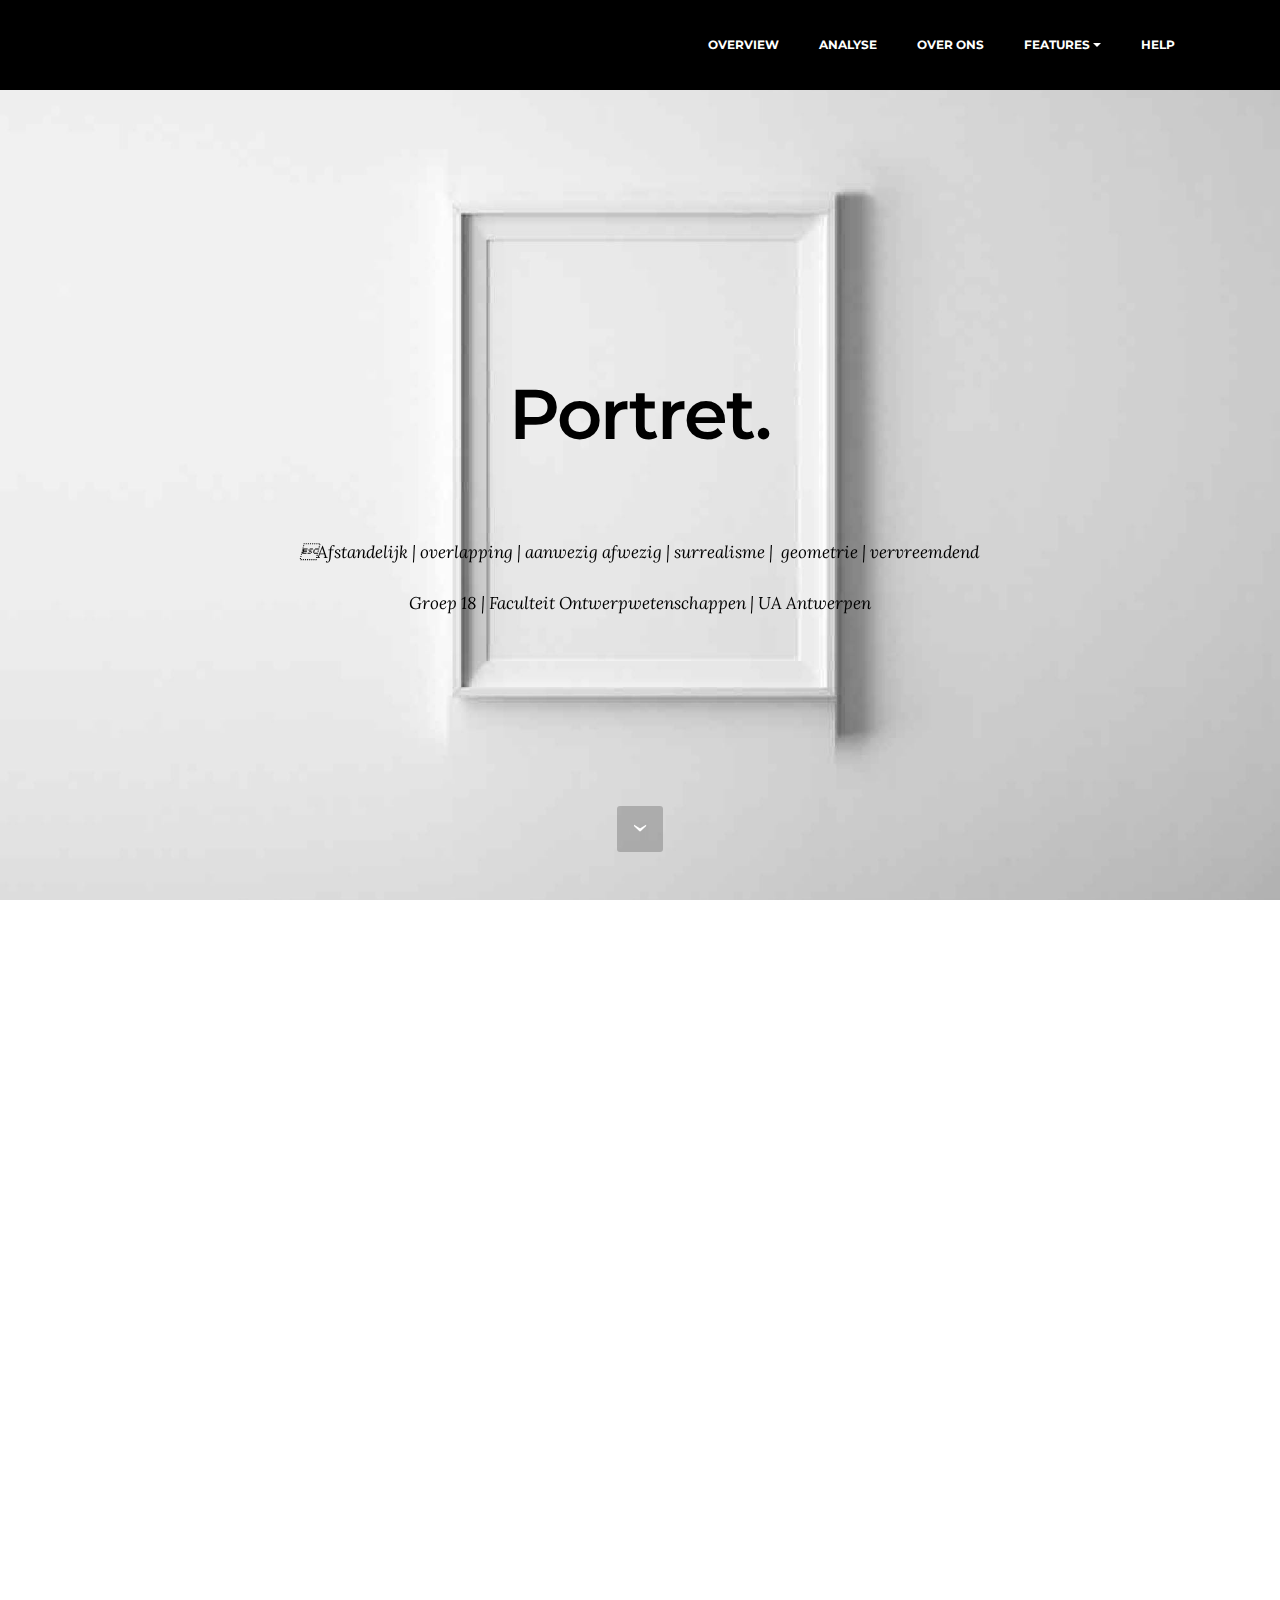
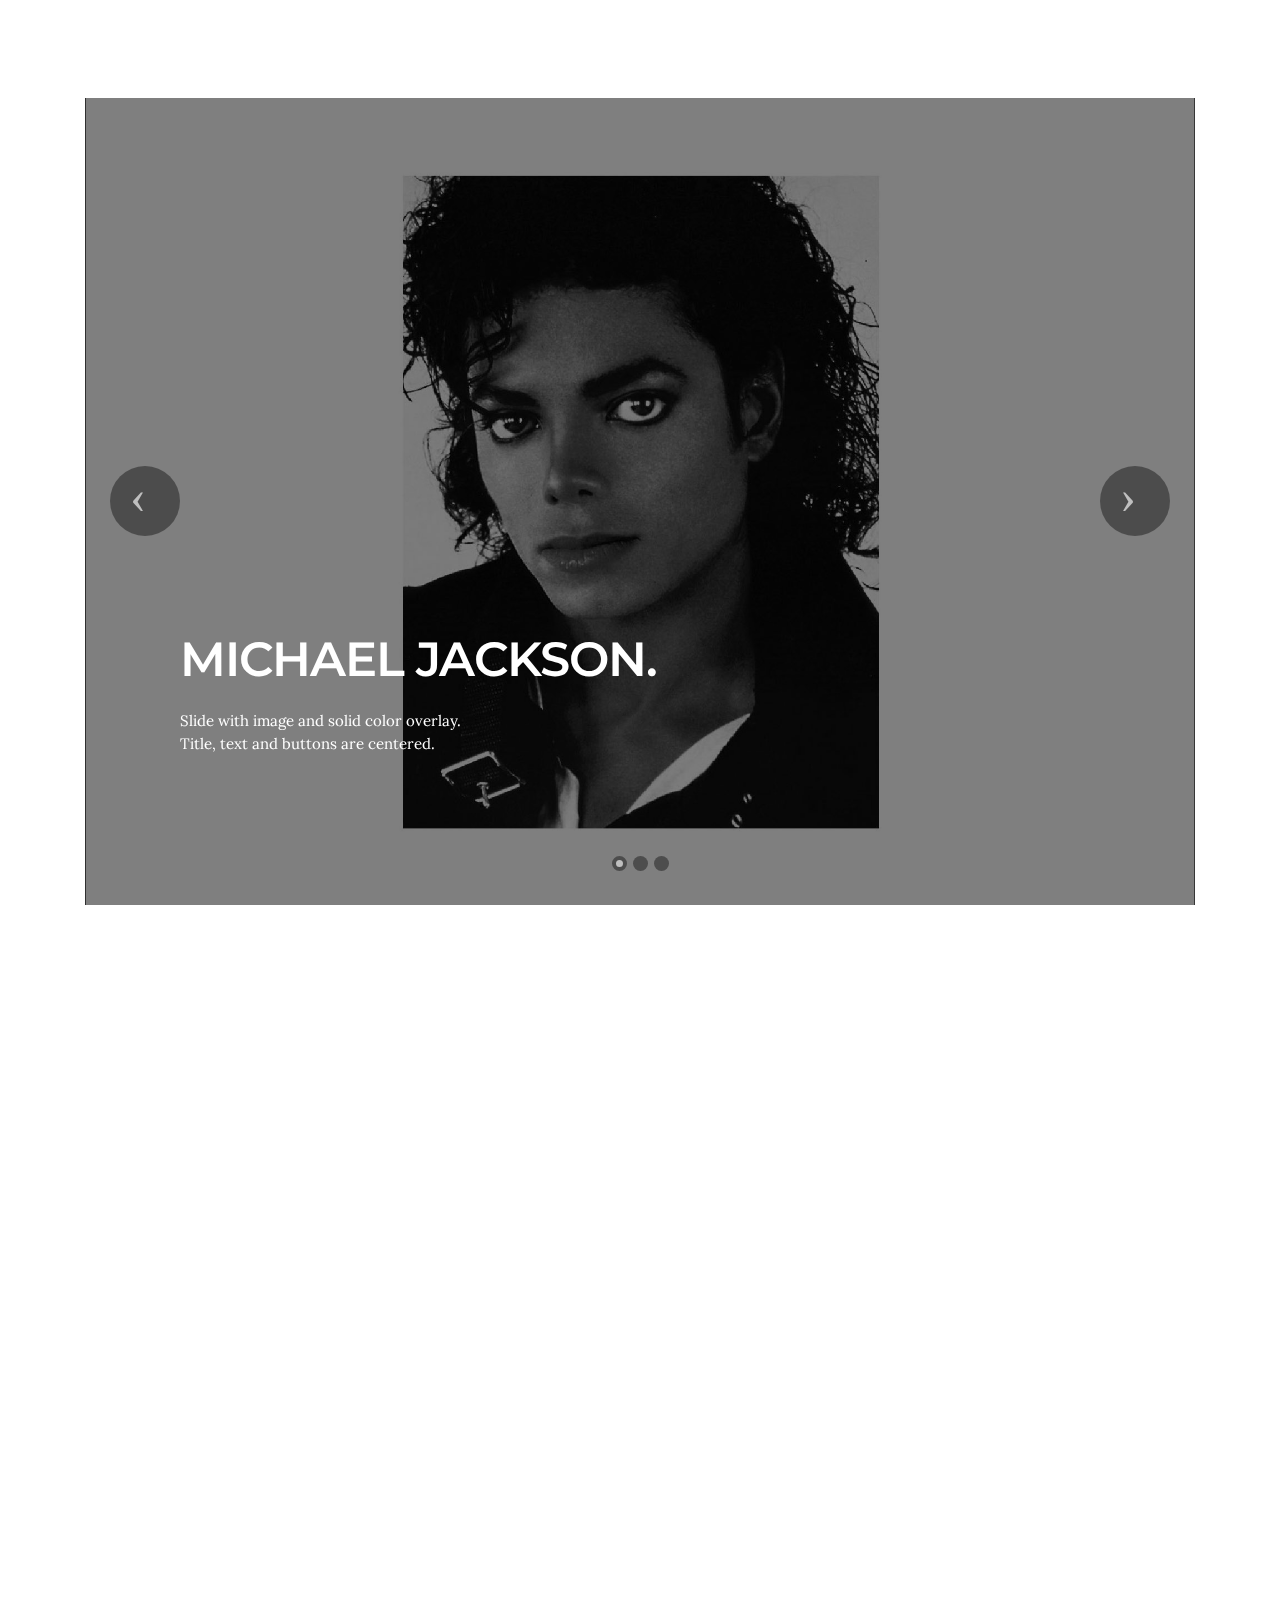
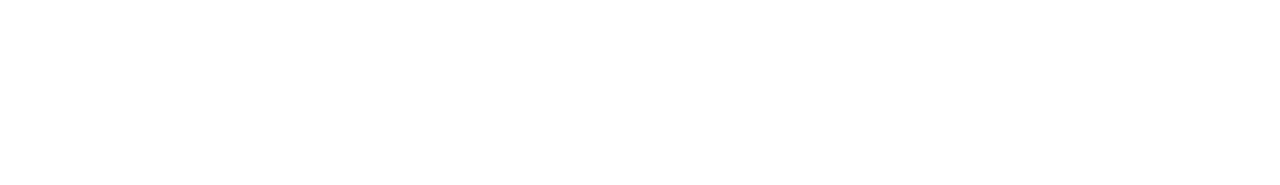
<file: index.html>
<!DOCTYPE html>
<html>
<head>
  <!-- Site made with Mobirise Website Builder v3.9.2, https://mobirise.com -->
  <meta charset="UTF-8">
  <meta http-equiv="X-UA-Compatible" content="IE=edge">
  <meta name="generator" content="Mobirise v3.9.2, mobirise.com">
  <meta name="viewport" content="width=device-width, initial-scale=1">
  <link rel="shortcut icon" href="assets/images/logo.png" type="image/x-icon">
  <meta name="description" content="">
  
  <link rel="stylesheet" href="https://fonts.googleapis.com/css?family=Lora:400,700,400italic,700italic&amp;subset=latin">
  <link rel="stylesheet" href="https://fonts.googleapis.com/css?family=Montserrat:400,700">
  <link rel="stylesheet" href="https://fonts.googleapis.com/css?family=Raleway:100,100i,200,200i,300,300i,400,400i,500,500i,600,600i,700,700i,800,800i,900,900i">
  <link rel="stylesheet" href="assets/bootstrap-material-design-font/css/material.css">
  <link rel="stylesheet" href="assets/tether/tether.min.css">
  <link rel="stylesheet" href="assets/bootstrap/css/bootstrap.min.css">
  <link rel="stylesheet" href="assets/animate.css/animate.min.css">
  <link rel="stylesheet" href="assets/dropdown/css/style.css">
  <link rel="stylesheet" href="assets/theme/css/style.css">
  <link rel="stylesheet" href="assets/mobirise/css/mbr-additional.css" type="text/css">
  
  
  
</head>
<body>
<section id="ext_menu-j">

    <nav class="navbar navbar-dropdown navbar-fixed-top">
        <div class="container">

            <div class="mbr-table">
                
                <div class="mbr-table-cell">

                    <button class="navbar-toggler pull-xs-right hidden-md-up" type="button" data-toggle="collapse" data-target="#exCollapsingNavbar">
                        <div class="hamburger-icon"></div>
                    </button>

                    <ul class="nav-dropdown collapse pull-xs-right nav navbar-nav navbar-toggleable-sm" id="exCollapsingNavbar"><li class="nav-item"><a class="nav-link link" href="https://mobirise.com/">OVERVIEW</a></li><li class="nav-item"><a class="nav-link link" href="page4.html">ANALYSE</a></li><li class="nav-item"><a class="nav-link link" href="index.html#features3-q">OVER ONS</a></li><li class="nav-item dropdown"><a class="nav-link link dropdown-toggle" href="https://mobirise.com/" data-toggle="dropdown-submenu" aria-expanded="false">FEATURES</a><div class="dropdown-menu"><a class="dropdown-item" href="#">New Item</a><a class="dropdown-item" href="#">New Item</a><a class="dropdown-item" href="#">New Item</a></div></li><li class="nav-item"><a class="nav-link link" href="index.html">HELP</a></li></ul>
                    <button hidden="" class="navbar-toggler navbar-close" type="button" data-toggle="collapse" data-target="#exCollapsingNavbar">
                        <div class="close-icon"></div>
                    </button>

                </div>
            </div>

        </div>
    </nav>

</section>

<section class="engine"><a rel="external" href="https://mobirise.com">best mobile web generator software</a></section><section class="mbr-section mbr-section-hero mbr-section-full mbr-parallax-background mbr-section-with-arrow mbr-after-navbar" id="header1-1" style="background-image: url(assets/images/montage-kader-a-2000x1500-72.jpg);">

    <div class="mbr-overlay" style="opacity: 0; background-color: rgb(0, 0, 0);"></div>

    <div class="mbr-table-cell">

        <div class="container">
            <div class="row">
                <div class="mbr-section col-md-10 col-md-offset-1 text-xs-center">

                    <h1 class="mbr-section-title display-1"><br><span style="font-size: 4.39rem; line-height: 1.1;"><br></span><span style="font-size: 4.39rem; line-height: 1.1;">Portret.</span><br><br></h1>
                    <p class="mbr-section-lead lead">Afstandelijk | overlapping | aanwezig afwezig | surrealisme | &nbsp;geometrie | vervreemdend<br><br>Groep 18 | Faculteit Ontwerpwetenschappen | UA Antwerpen<br><br></p>
                    
                </div>
            </div>
        </div>
    </div>

    <div class="mbr-arrow mbr-arrow-floating" aria-hidden="true"><a href="#features3-u"><i class="mbr-arrow-icon"></i></a></div>

</section>

<section class="mbr-cards mbr-section mbr-section-nopadding" id="features3-u" style="background-color: rgb(255, 255, 255);">

    

    <div class="mbr-cards-row row">
        <div class="mbr-cards-col col-xs-12 col-lg-2" style="padding-top: 80px; padding-bottom: 80px;">
            <div class="container">
              <div class="card cart-block">
                  <div class="card-img"><img src="assets/images/afst-600x700-33.jpg" class="card-img-top"></div>
                  <div class="card-block">
                    <h4 class="card-title">AFSTANDELIJK</h4>
                    <h5 class="card-subtitle">Bootstrap 4 has been noted</h5>
                    <p class="card-text">Bootstrap 4 has been noted as one of the most reliable and proven frameworks and Mobirise has been equipped to develop websites using this framework.</p>
                    
                    </div>
                </div>
            </div>
        </div>
        <div class="mbr-cards-col col-xs-12 col-lg-2" style="padding-top: 80px; padding-bottom: 80px;">
            <div class="container">
                <div class="card cart-block">
                    <div class="card-img"><img src="assets/images/overl-600x700-41.jpg" class="card-img-top"></div>
                    <div class="card-block">
                        <h4 class="card-title">OVERLAPPING</h4>
                        <h5 class="card-subtitle">One of Bootstrap 4's big points</h5>
                        <p class="card-text">One of Bootstrap 4's big points is responsiveness and Mobirise makes effective use of this by generating highly responsive website for you.</p>
                        
                    </div>
                </div>
            </div>
        </div>
        <div class="mbr-cards-col col-xs-12 col-lg-2" style="padding-top: 80px; padding-bottom: 80px;">
            <div class="container">
                <div class="card cart-block">
                    <div class="card-img"><img src="assets/images/anaf-600x700-5.jpg" class="card-img-top"></div>
                    <div class="card-block">
                        <h4 class="card-title">AANWEZIG - AFWEZIG</h4>
                        <h5 class="card-subtitle">Google has a highly exhaustive list of fonts</h5>
                        <p class="card-text">Google has a highly exhaustive list of fonts compiled into its web font platform and Mobirise makes it easy for you to use them on your website easily and freely.</p>
                        
                    </div>
                </div>
            </div>
        </div>
        <div class="mbr-cards-col col-xs-12 col-lg-2" style="padding-top: 80px; padding-bottom: 80px;">
            <div class="container">
                <div class="card cart-block">
                    <div class="card-img"><img src="assets/images/surr-600x700-99.jpg" class="card-img-top"></div>
                    <div class="card-block">
                        <h4 class="card-title">SURREALISME</h4>
                        <h5 class="card-subtitle">Mobirise gives you the freedom to develop</h5>
                        <p class="card-text">Mobirise gives you the freedom to develop as many websites as you like given the fact that it is a desktop app.</p>
                        
                    </div>
                </div>
            </div>
        </div>
        <div class="mbr-cards-col col-xs-12 col-lg-2" style="padding-top: 80px; padding-bottom: 80px;">
            <div class="container">
                <div class="card cart-block">
                    <div class="card-img"><img src="assets/images/geom-600x700-25.jpg" class="card-img-top"></div>
                    <div class="card-block">
                        <h4 class="card-title">GEOMETRIE</h4>
                        <h5 class="card-subtitle">Choose from the large selection of blocks</h5>
                        <p class="card-text">Choose from the large selection of latest pre-made blocks - jumbotrons, hero images, parallax scrolling, video backgrounds, hamburger menu, sticky header and more.</p>
                        
                    </div>
                </div>
            </div>
        </div>
        
    </div>
</section>

<section class="mbr-slider mbr-section mbr-section__container carousel slide" data-ride="carousel" data-keyboard="false" data-wrap="true" data-pause="false" data-interval="5000" id="slider2-v" style="background-color: rgb(255, 255, 255); padding-top: 80px; padding-bottom: 80px;">
    <div class=" container article-slider">
        <div class=" row">
            <div class=" col-xs-12">
                <ol class="carousel-indicators">
                    <li data-app-prevent-settings="" data-target="#slider2-v" data-slide-to="0" class="active"></li><li data-app-prevent-settings="" data-target="#slider2-v" data-slide-to="1"></li><li data-app-prevent-settings="" data-target="#slider2-v" class="" data-slide-to="2"></li>
                </ol>
                <div class="carousel-inner" role="listbox">
                    <div class="mbr-section carousel-item dark center active" data-bg-video-slide="false">
                        <div class="mbr-table-cell">
                            <div class="mbr-overlay" style="opacity: 0.5;"></div>
                            <div class="container-slide">
                                <img src="assets/images/mj-2000x1454-59.jpg">
                                <div class="row">
                                    <div class="col-md-8 col-md-offset-1">
                                        <h2 class="mbr-section-title display-2"><br><br><br><br><br><br><span style="line-height: 1.1;"><br></span><br>MICHAEL JACKSON.</h2>
                                        <p class="mbr-section-lead lead">Slide with image and solid color overlay.<br>Title, text and buttons are centered.</p>

                                        
                                    </div>
                                </div>
                            </div>
                        </div>
                    </div><div class="mbr-section carousel-item dark center" data-bg-video-slide="false">
                        <div class="mbr-table-cell">
                            <div class="mbr-overlay" style="opacity: 0.5;"></div>
                            <div class="container-slide">
                                <img src="assets/images/mm-2000x1454-47.jpg">
                                <div class="row">
                                    <div class="col-md-8 col-md-offset-1">
                                        <h2 class="mbr-section-title display-2"><span style="font-size: 3rem; line-height: 1.1;"><br></span><br><span style="font-size: 3rem; line-height: 1.1;"><br></span><br><span style="font-size: 3rem; line-height: 1.1;"><br></span><br><span style="font-size: 3rem; line-height: 1.1;"><br></span><span style="font-size: 3rem; line-height: 1.1;"><br></span><span style="font-size: 3rem; line-height: 1.1;">MARILYN MONROE.</span><br></h2>
                                        <p class="mbr-section-lead lead">Choose from the large selection of latest pre-made blocks - jumbotrons, hero images, parallax scrolling, video backgrounds, hamburger menu, sticky header and more.</p>

                                        
                                    </div>
                                </div>
                            </div>
                        </div>
                    </div><div class="mbr-section carousel-item dark center" data-bg-video-slide="false">
                        <div class="mbr-table-cell">
                            <div class="mbr-overlay"></div>
                            <div class="container-slide">
                                <img src="assets/images/ah-2000x1454-95.jpg">
                                <div class="row">
                                    <div class="col-md-8 col-md-offset-1">
                                        <h2 class="mbr-section-title display-2"><br><br><br><br><br><br><br><br><span style="line-height: 1.1;">ADOLF HITLER.</span><br></h2>
                                        <p class="mbr-section-lead lead">- Adolf Hitler</p>

                                        
                                    </div>
                                </div>
                            </div>
                        </div>
                    </div>
                </div>

                <a data-app-prevent-settings="" class="left carousel-control" role="button" data-slide="prev" href="#slider2-v">
                    <span class="icon-prev" aria-hidden="true"></span>
                    <span class="sr-only">Previous</span>
                </a>
                <a data-app-prevent-settings="" class="right carousel-control" role="button" data-slide="next" href="#slider2-v">
                    <span class="icon-next" aria-hidden="true"></span>
                    <span class="sr-only">Next</span>
                </a>
            </div>
        </div>
    </div>
</section>

<section class="mbr-cards mbr-section mbr-section-nopadding" id="features3-q" style="background-color: rgb(255, 255, 255);">

    

    <div class="mbr-cards-row row">
        <div class="mbr-cards-col col-xs-12 col-lg-3" style="padding-top: 80px; padding-bottom: 80px;">
            <div class="container">
              <div class="card cart-block">
                  <div class="card-img"><img src="assets/images/kader-600x765-26.jpg" class="card-img-top"></div>
                  <div class="card-block">
                    <h4 class="card-title">OVER ONS</h4>
                    <h5 class="card-subtitle"></h5>
                    <p class="card-text">...</p>
                    <div class="card-btn"><a href="https://mobirise.com" class="btn btn-primary">MORE</a></div>
                    </div>
                </div>
            </div>
        </div>
        <div class="mbr-cards-col col-xs-12 col-lg-3" style="padding-top: 80px; padding-bottom: 80px;">
            <div class="container">
                <div class="card cart-block">
                    <div class="card-img"><img src="assets/images/cyntkader-600x765-9.jpg" class="card-img-top"></div>
                    <div class="card-block">
                        <h4 class="card-title">CYNTHIA VAN LOOY</h4>
                        <h5 class="card-subtitle"></h5>
                        <p class="card-text">UA Antwerpen - interieurarchitectuur<br>...</p>
                        <div class="card-btn"><a href="https://mobirise.com" class="btn btn-primary">MORE</a></div>
                    </div>
                </div>
            </div>
        </div>
        <div class="mbr-cards-col col-xs-12 col-lg-3" style="padding-top: 80px; padding-bottom: 80px;">
            <div class="container">
                <div class="card cart-block">
                    <div class="card-img"><img src="assets/images/drieskader-600x765-43.jpg" class="card-img-top"></div>
                    <div class="card-block">
                        <h4 class="card-title">DRIES REYDAMS</h4>
                        <h5 class="card-subtitle"></h5>
                        <p class="card-text">UA Antwerpen - interieurarchitectuur<br>Thomas More, Mechelen - interior &amp; design&nbsp;<br></p>
                        <div class="card-btn"><a href="https://mobirise.com" class="btn btn-primary">MORE</a></div>
                    </div>
                </div>
            </div>
        </div>
        <div class="mbr-cards-col col-xs-12 col-lg-3" style="padding-top: 80px; padding-bottom: 80px;">
            <div class="container">
                <div class="card cart-block">
                    <div class="card-img"><img src="assets/images/jesskader-600x765-79.jpg" class="card-img-top"></div>
                    <div class="card-block">
                        <h4 class="card-title">JESSA VAN WELL</h4>
                        <h5 class="card-subtitle"></h5>
                        <p class="card-text">UA Antwerpen - interieurarchitectuur<br>Thomas More, Mechelen - interior &amp; design<br>Hszuyd, Heerlen - built environment<br>Arcuscollege, Heerlen - bouwkunde&nbsp;<br></p>
                        <div class="card-btn"><a href="https://mobirise.com" class="btn btn-primary">MORE</a></div>
                    </div>
                </div>
            </div>
        </div>
        
        
    </div>
</section>


  <script src="assets/web/assets/jquery/jquery.min.js"></script>
  <script src="assets/tether/tether.min.js"></script>
  <script src="assets/bootstrap/js/bootstrap.min.js"></script>
  <script src="assets/smooth-scroll/SmoothScroll.js"></script>
  <script src="assets/viewportChecker/jquery.viewportchecker.js"></script>
  <script src="assets/jarallax/jarallax.js"></script>
  <script src="assets/dropdown/js/script.min.js"></script>
  <script src="assets/touchSwipe/jquery.touchSwipe.min.js"></script>
  <script src="assets/bootstrap-carousel-swipe/bootstrap-carousel-swipe.js"></script>
  <script src="assets/theme/js/script.js"></script>
  
  
  <input name="animation" type="hidden">
  </body>
</html>
</file>
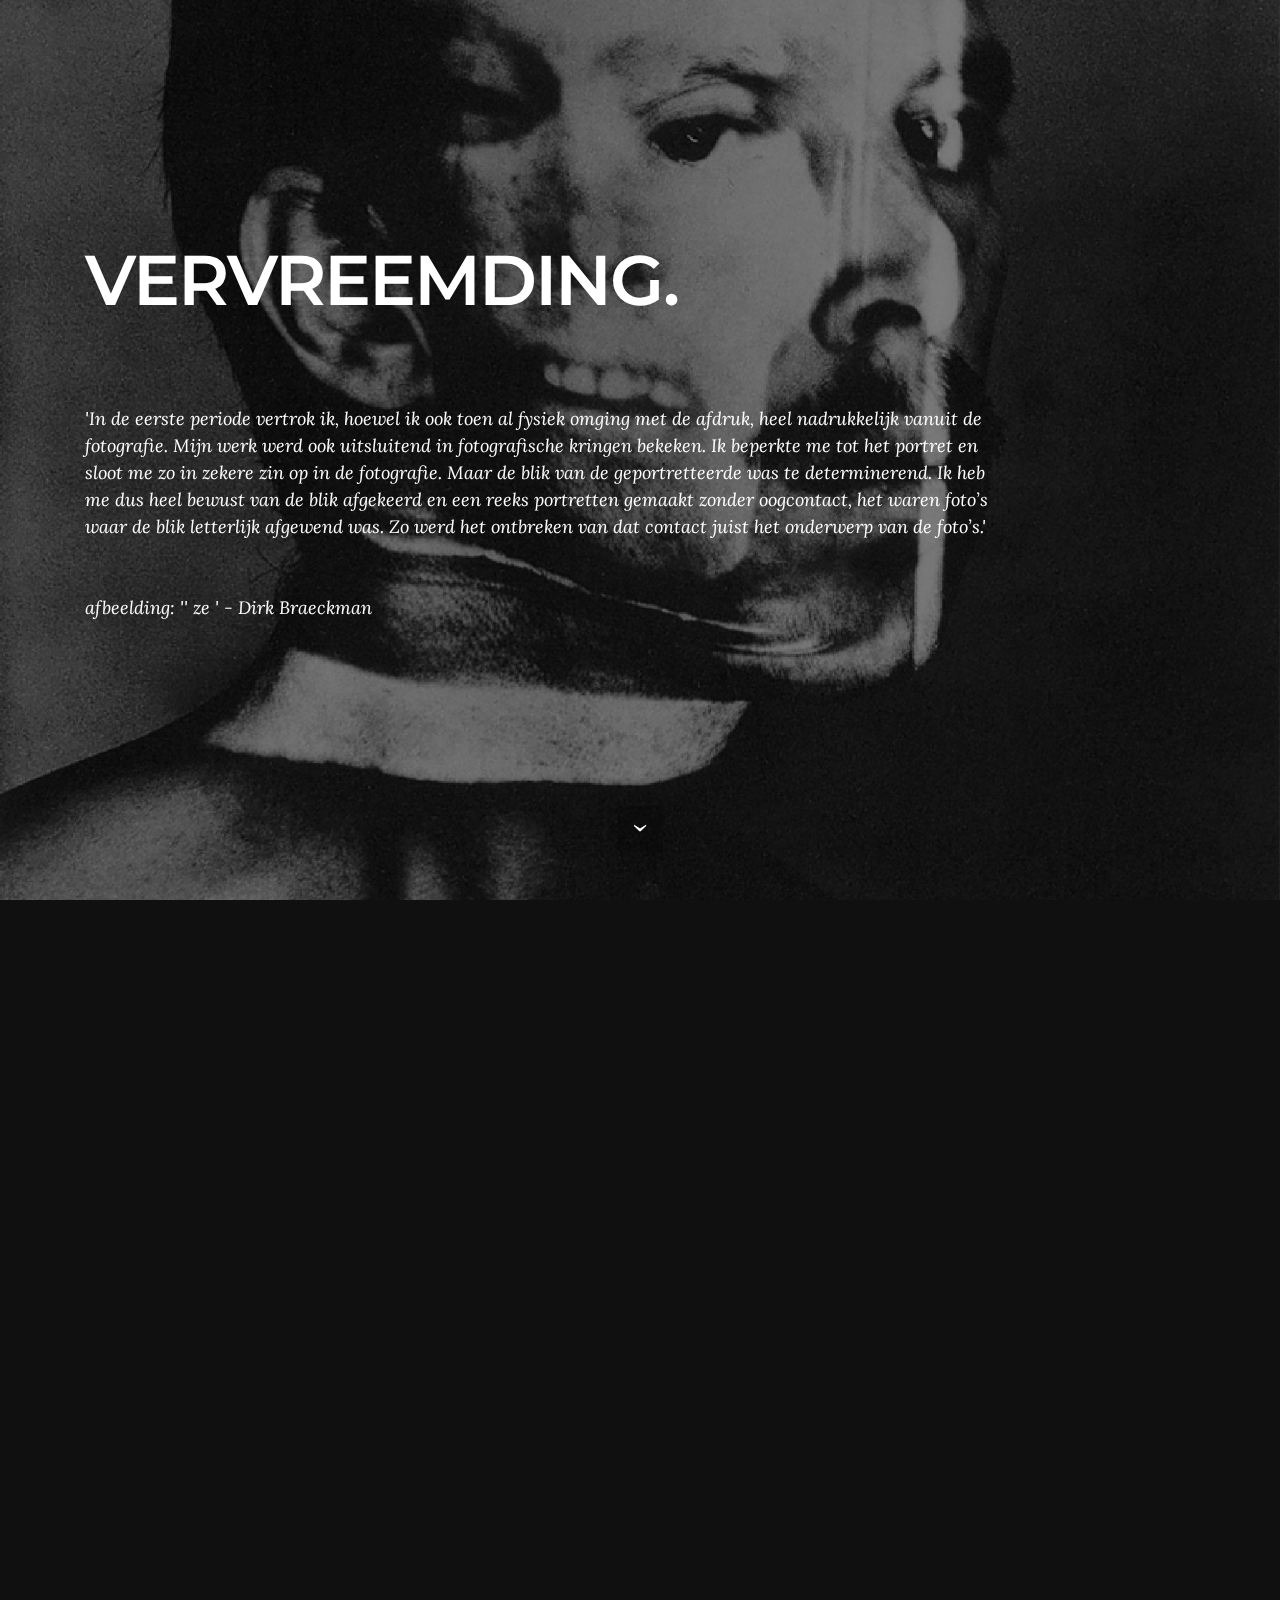
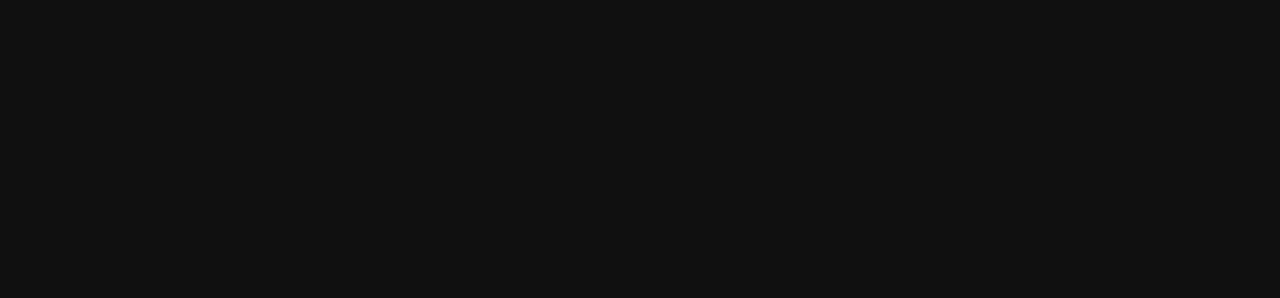
<file: page1.html>
<!DOCTYPE html>
<html>
<head>
  <!-- Site made with Mobirise Website Builder v3.9.2, https://mobirise.com -->
  <meta charset="UTF-8">
  <meta http-equiv="X-UA-Compatible" content="IE=edge">
  <meta name="generator" content="Mobirise v3.9.2, mobirise.com">
  <meta name="viewport" content="width=device-width, initial-scale=1">
  <link rel="shortcut icon" href="assets/images/logo.png" type="image/x-icon">
  <meta name="description" content="">
  
  <link rel="stylesheet" href="https://fonts.googleapis.com/css?family=Lora:400,700,400italic,700italic&amp;subset=latin">
  <link rel="stylesheet" href="https://fonts.googleapis.com/css?family=Montserrat:400,700">
  <link rel="stylesheet" href="https://fonts.googleapis.com/css?family=Raleway:100,100i,200,200i,300,300i,400,400i,500,500i,600,600i,700,700i,800,800i,900,900i">
  <link rel="stylesheet" href="assets/bootstrap-material-design-font/css/material.css">
  <link rel="stylesheet" href="assets/tether/tether.min.css">
  <link rel="stylesheet" href="assets/bootstrap/css/bootstrap.min.css">
  <link rel="stylesheet" href="assets/animate.css/animate.min.css">
  <link rel="stylesheet" href="assets/theme/css/style.css">
  <link rel="stylesheet" href="assets/mobirise/css/mbr-additional.css" type="text/css">
  
  
  
</head>
<body>
<section class="mbr-section mbr-section-hero mbr-section-full mbr-parallax-background mbr-section-with-arrow" id="header1-8" style="background-image: url(assets/images/10-braeckman-2000x1989-22.jpg);">

    <div class="mbr-overlay" style="opacity: 0.5; background-color: rgb(0, 0, 0);"></div>

    <div class="mbr-table-cell">

        <div class="container">
            <div class="row">
                <div class="mbr-section col-md-10">

                    <h1 class="mbr-section-title display-1">VERVREEMDING.<br><br></h1>
                    <p class="mbr-section-lead lead">'In de eerste periode vertrok ik, hoewel ik ook toen al fysiek omging met de afdruk, heel nadrukkelijk vanuit de fotografie. Mijn werk werd ook uitsluitend in fotografische kringen bekeken. Ik beperkte me tot het portret en sloot me zo in zekere zin op in de fotografie. Maar de blik van de geportretteerde was te determinerend. Ik heb me dus heel bewust van de blik afgekeerd en een reeks portretten gemaakt zonder oogcontact, het waren foto’s waar de blik letterlijk afgewend was. Zo werd het ontbreken van dat contact juist het onderwerp van de foto’s.' <br><span style="line-height: 1.5;"><br></span><br><span style="line-height: 1.5;">afbeelding: '' ze ' - Dirk Braeckman</span><br></p>
                    
                </div>
            </div>
        </div>
    </div>

    <div class="mbr-arrow mbr-arrow-floating" aria-hidden="true"><a href="#features3-9"><i class="mbr-arrow-icon"></i></a></div>

</section>

<section class="engine"><a rel="external" href="https://mobirise.com">drag and drop web page generator</a></section><section class="mbr-cards mbr-section mbr-section-nopadding" id="features3-9" style="background-color: rgb(16, 16, 16);">

    

    <div class="mbr-cards-row row">
        <div class="mbr-cards-col col-xs-12 col-lg-4" style="padding-top: 80px; padding-bottom: 80px;">
            <div class="container">
              <div class="card cart-block">
                  <div class="card-img"><img src="assets/images/hoi2798-600x856-77.jpg" class="card-img-top" title="Het is niet wat het lijkt"></div>
                  <div class="card-block">
                    <h4 class="card-title">Kunst.</h4>
                    <h5 class="card-subtitle">- Man Ray</h5>
                    <p class="card-text"><em>Man Ray maakte zijn eerste belangrijke foto's in 1918. Man Ray schilderde en maakte installaties en avant-garde films.<br><br>Terwijl hij met zijn vriend Marcel Duchamp in New York woonde, richtte hij de Amerikaanse tak van de Dada beweging op. Deze beweging begon in Europa als een radicale afwijzing van de traditionele kunst. Hij was mede oprichter van de groep van moderne kunstenaars genaamd Others.</em><br></p>
                    
                    </div>
                </div>
            </div>
        </div>
        <div class="mbr-cards-col col-xs-12 col-lg-4" style="padding-top: 80px; padding-bottom: 80px;">
            <div class="container">
                <div class="card cart-block">
                    <div class="card-img"><img src="assets/images/hoi27989-600x856-65.jpg" class="card-img-top"></div>
                    <div class="card-block">
                        <h4 class="card-title">Materiaal.</h4>
                        <h5 class="card-subtitle">- Dominguez &amp; Omar Sosa</h5>
                        <p class="card-text">An apartamento still life<br>concept by ana dominguez &amp; omar sosa<br>photography by nacho alegre<br>photography assistant robbie whitehead<br><br><br></p>
                        
                    </div>
                </div>
            </div>
        </div>
        <div class="mbr-cards-col col-xs-12 col-lg-4" style="padding-top: 80px; padding-bottom: 80px;">
            <div class="container">
                <div class="card cart-block">
                    <div class="card-img"><img src="assets/images/hoi27-600x856-84.jpg" class="card-img-top"></div>
                    <div class="card-block">
                        <h4 class="card-title">Design.</h4>
                        <h5 class="card-subtitle">- Erik Johansson</h5>
                        <p class="card-text">Erik Johansson is a photographer and retoucher from Sweden based in Prague, Czech Republic and Sweden. He is working on both personal and commissioned projects with clients all around the world. Erik doesn't capture moments, he captures ideas. With the help of his camera and Photoshop the goal is to make it look as realistic as possible.</p>
                        
                    </div>
                </div>
            </div>
        </div>
        
        
        
    </div>
</section>


  <script src="assets/web/assets/jquery/jquery.min.js"></script>
  <script src="assets/tether/tether.min.js"></script>
  <script src="assets/bootstrap/js/bootstrap.min.js"></script>
  <script src="assets/smooth-scroll/SmoothScroll.js"></script>
  <script src="assets/viewportChecker/jquery.viewportchecker.js"></script>
  <script src="assets/jarallax/jarallax.js"></script>
  <script src="assets/theme/js/script.js"></script>
  
  
  <input name="animation" type="hidden">
  </body>
</html>
</file>
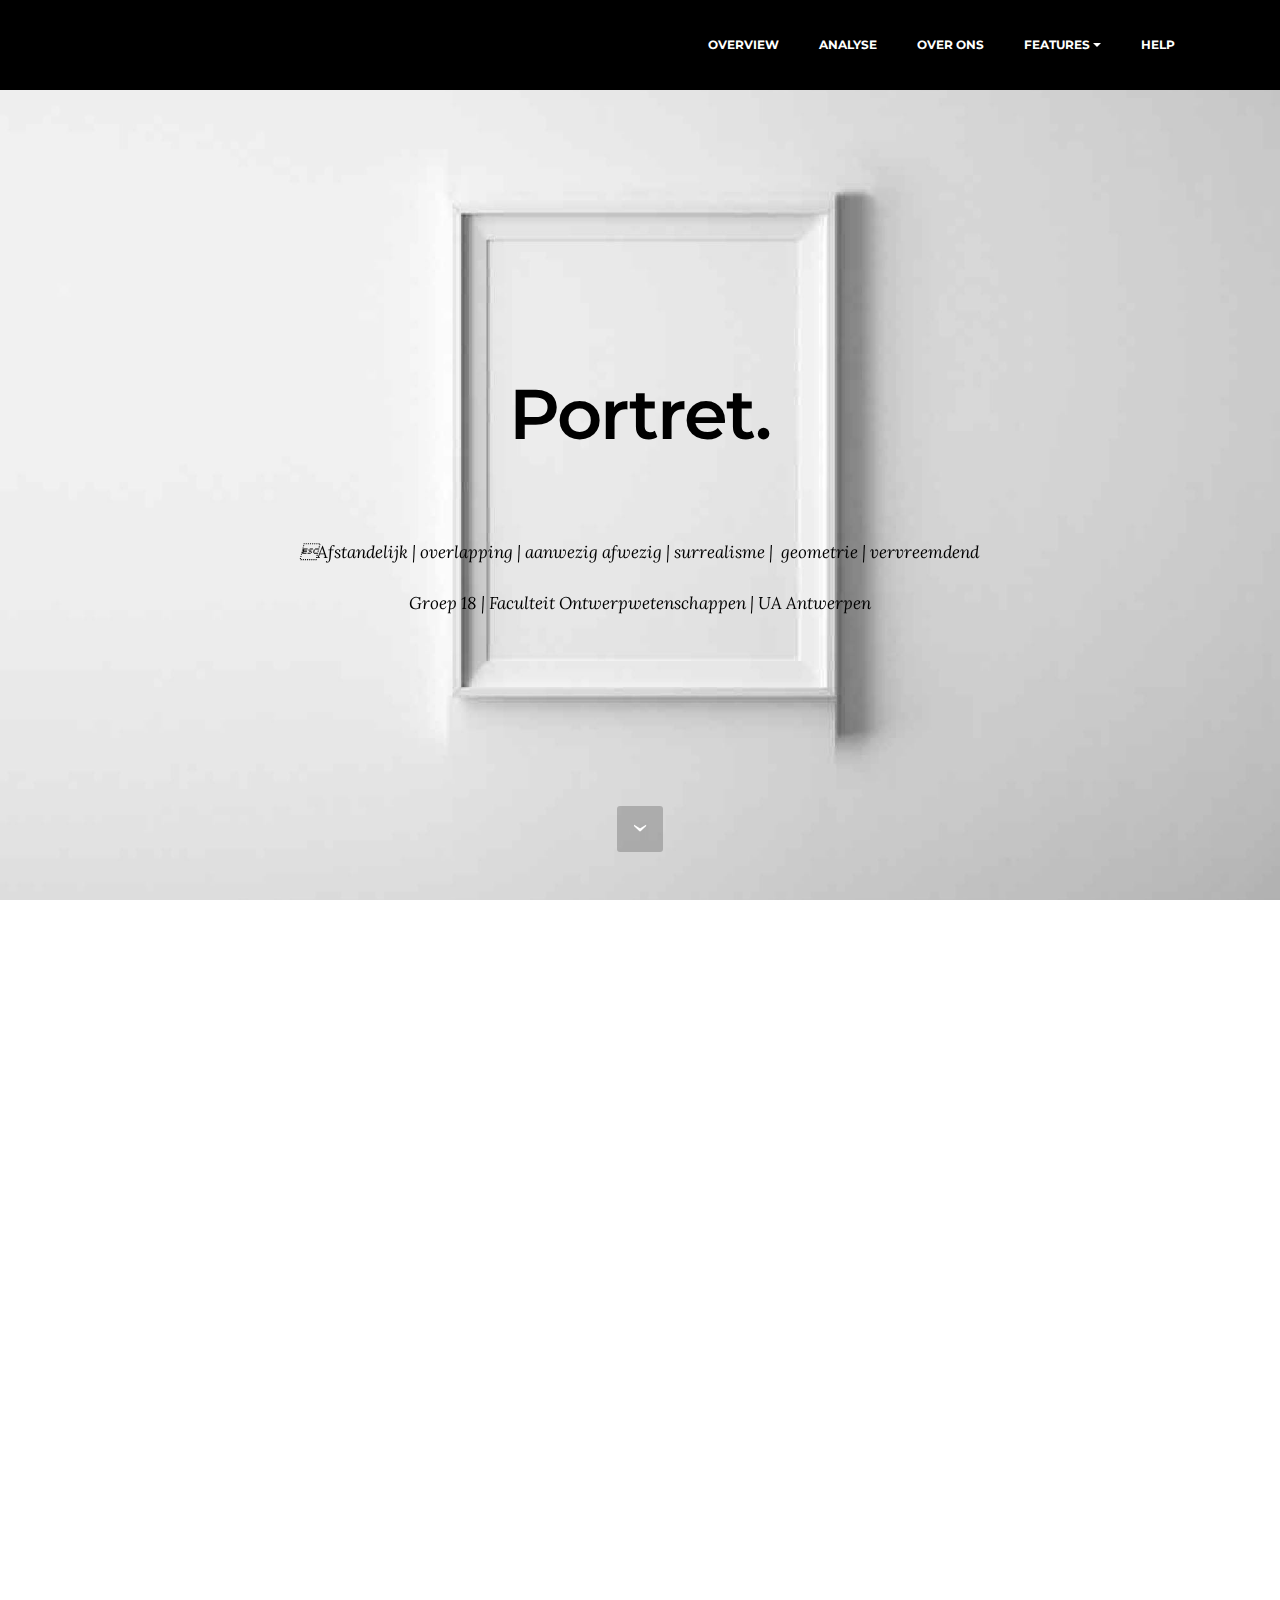
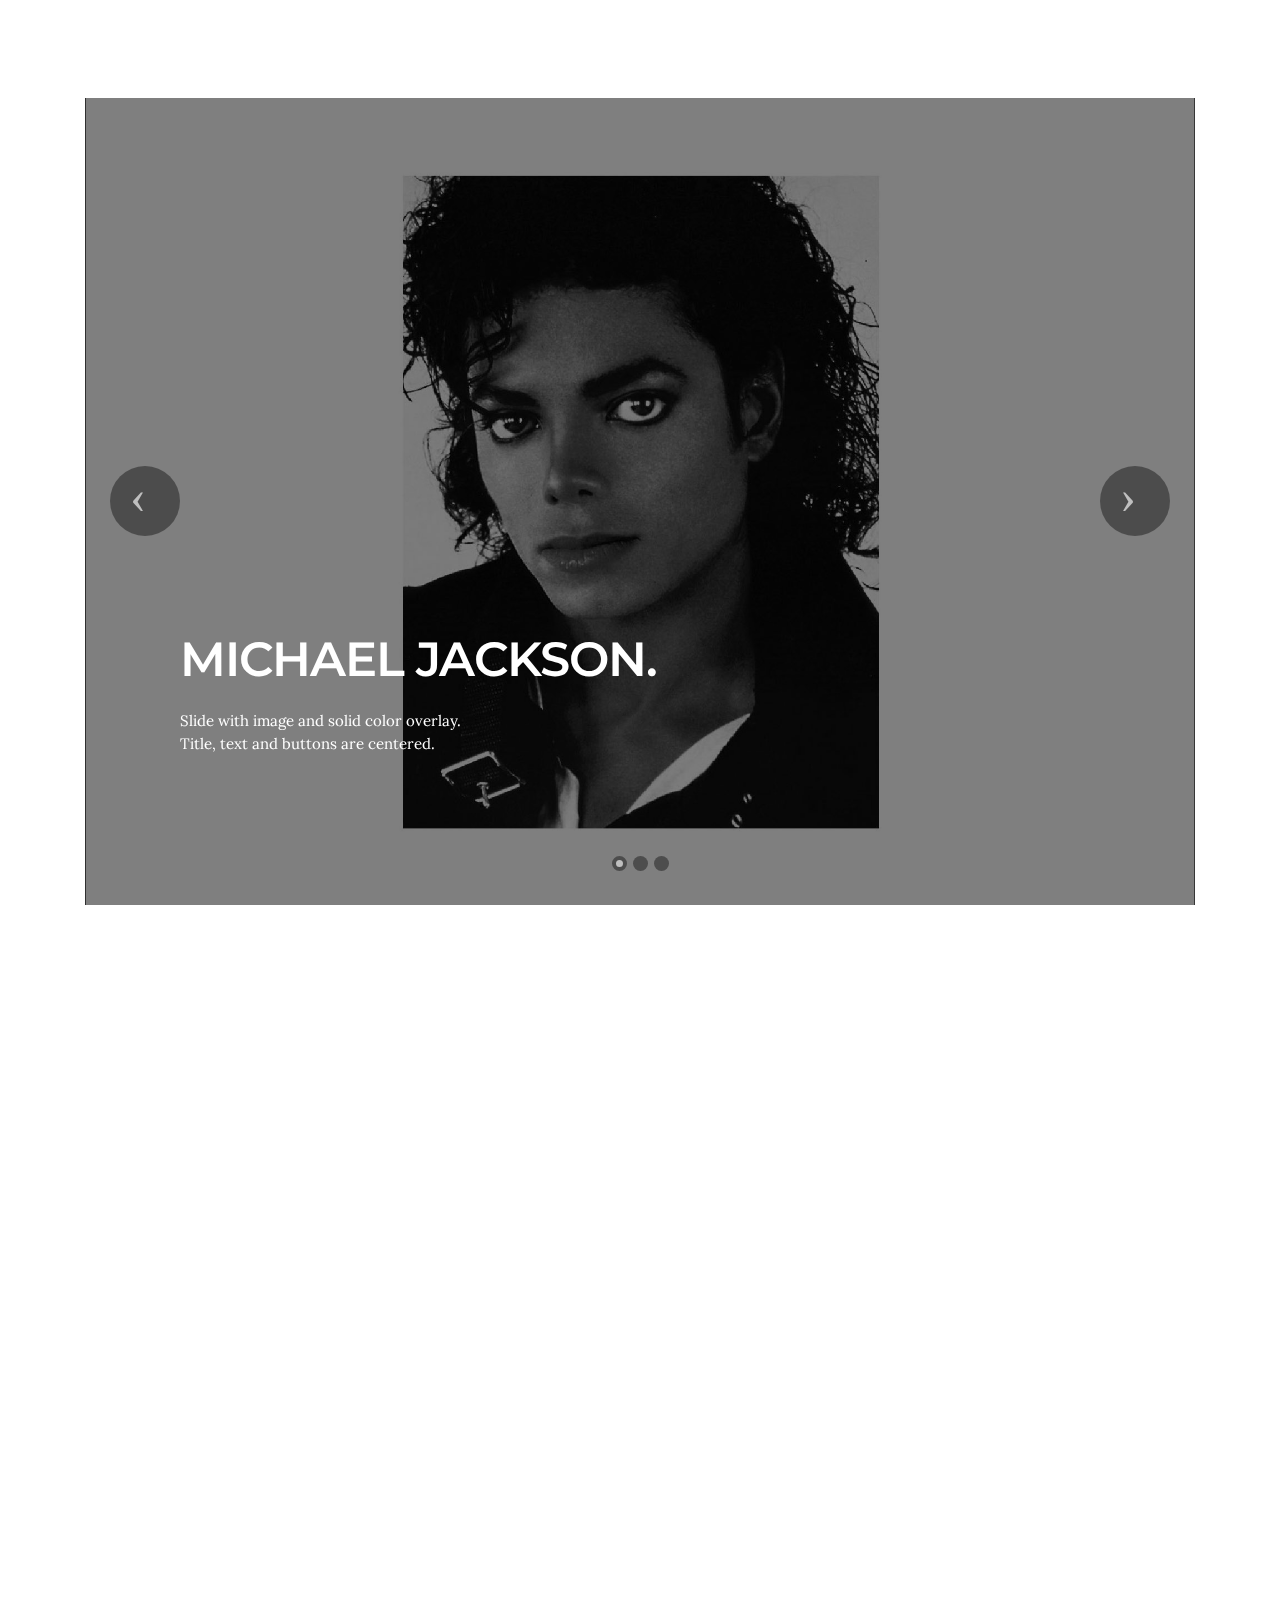
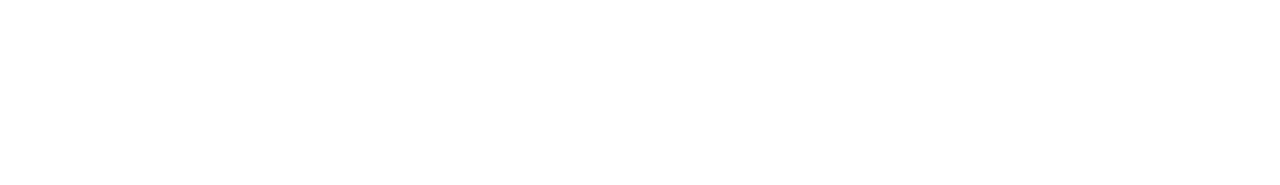
<file: page3.html>
<!DOCTYPE html>
<html>
<head>
  <!-- Site made with Mobirise Website Builder v3.9.2, https://mobirise.com -->
  <meta charset="UTF-8">
  <meta http-equiv="X-UA-Compatible" content="IE=edge">
  <meta name="generator" content="Mobirise v3.9.2, mobirise.com">
  <meta name="viewport" content="width=device-width, initial-scale=1">
  <link rel="shortcut icon" href="assets/images/logo.png" type="image/x-icon">
  <meta name="description" content="">
  
  <link rel="stylesheet" href="https://fonts.googleapis.com/css?family=Lora:400,700,400italic,700italic&amp;subset=latin">
  <link rel="stylesheet" href="https://fonts.googleapis.com/css?family=Montserrat:400,700">
  <link rel="stylesheet" href="https://fonts.googleapis.com/css?family=Raleway:100,100i,200,200i,300,300i,400,400i,500,500i,600,600i,700,700i,800,800i,900,900i">
  <link rel="stylesheet" href="assets/bootstrap-material-design-font/css/material.css">
  <link rel="stylesheet" href="assets/tether/tether.min.css">
  <link rel="stylesheet" href="assets/bootstrap/css/bootstrap.min.css">
  <link rel="stylesheet" href="assets/animate.css/animate.min.css">
  <link rel="stylesheet" href="assets/dropdown/css/style.css">
  <link rel="stylesheet" href="assets/theme/css/style.css">
  <link rel="stylesheet" href="assets/mobirise/css/mbr-additional.css" type="text/css">
  
  
  
</head>
<body>
<section id="ext_menu-15">

    <nav class="navbar navbar-dropdown navbar-fixed-top">
        <div class="container">

            <div class="mbr-table">
                
                <div class="mbr-table-cell">

                    <button class="navbar-toggler pull-xs-right hidden-md-up" type="button" data-toggle="collapse" data-target="#exCollapsingNavbar">
                        <div class="hamburger-icon"></div>
                    </button>

                    <ul class="nav-dropdown collapse pull-xs-right nav navbar-nav navbar-toggleable-sm" id="exCollapsingNavbar"><li class="nav-item"><a class="nav-link link" href="https://mobirise.com/">OVERVIEW</a></li><li class="nav-item"><a class="nav-link link" href="page4.html">ANALYSE</a></li><li class="nav-item"><a class="nav-link link" href="index.html#features3-q">OVER ONS</a></li><li class="nav-item dropdown"><a class="nav-link link dropdown-toggle" href="https://mobirise.com/" data-toggle="dropdown-submenu" aria-expanded="false">FEATURES</a><div class="dropdown-menu"><a class="dropdown-item" href="#">New Item</a><a class="dropdown-item" href="#">New Item</a><a class="dropdown-item" href="#">New Item</a></div></li><li class="nav-item"><a class="nav-link link" href="index.html">HELP</a></li></ul>
                    <button hidden="" class="navbar-toggler navbar-close" type="button" data-toggle="collapse" data-target="#exCollapsingNavbar">
                        <div class="close-icon"></div>
                    </button>

                </div>
            </div>

        </div>
    </nav>

</section>

<section class="engine"><a rel="external" href="https://mobirise.com">free drag and drop website building</a></section><section class="mbr-section mbr-section-hero mbr-section-full mbr-parallax-background mbr-section-with-arrow mbr-after-navbar" id="header1-14" style="background-image: url(assets/images/montage-kader-a-2000x1500-72.jpg);">

    <div class="mbr-overlay" style="opacity: 0; background-color: rgb(0, 0, 0);"></div>

    <div class="mbr-table-cell">

        <div class="container">
            <div class="row">
                <div class="mbr-section col-md-10 col-md-offset-1 text-xs-center">

                    <h1 class="mbr-section-title display-1"><br><span style="font-size: 4.39rem; line-height: 1.1;"><br></span><span style="font-size: 4.39rem; line-height: 1.1;">Portret.</span><br><br></h1>
                    <p class="mbr-section-lead lead">Afstandelijk | overlapping | aanwezig afwezig | surrealisme | &nbsp;geometrie | vervreemdend<br><br>Groep 18 | Faculteit Ontwerpwetenschappen | UA Antwerpen<br><br></p>
                    
                </div>
            </div>
        </div>
    </div>

    <div class="mbr-arrow mbr-arrow-floating" aria-hidden="true"><a href="#features3-16"><i class="mbr-arrow-icon"></i></a></div>

</section>

<section class="mbr-cards mbr-section mbr-section-nopadding" id="features3-16" style="background-color: rgb(255, 255, 255);">

    

    <div class="mbr-cards-row row">
        <div class="mbr-cards-col col-xs-12 col-lg-2" style="padding-top: 80px; padding-bottom: 80px;">
            <div class="container">
              <div class="card cart-block">
                  <div class="card-img"><img src="assets/images/afst-600x700-33.jpg" class="card-img-top"></div>
                  <div class="card-block">
                    <h4 class="card-title">AFSTANDELIJK</h4>
                    <h5 class="card-subtitle">Bootstrap 4 has been noted</h5>
                    <p class="card-text">Bootstrap 4 has been noted as one of the most reliable and proven frameworks and Mobirise has been equipped to develop websites using this framework.</p>
                    
                    </div>
                </div>
            </div>
        </div>
        <div class="mbr-cards-col col-xs-12 col-lg-2" style="padding-top: 80px; padding-bottom: 80px;">
            <div class="container">
                <div class="card cart-block">
                    <div class="card-img"><img src="assets/images/overl-600x700-41.jpg" class="card-img-top"></div>
                    <div class="card-block">
                        <h4 class="card-title">OVERLAPPING</h4>
                        <h5 class="card-subtitle">One of Bootstrap 4's big points</h5>
                        <p class="card-text">One of Bootstrap 4's big points is responsiveness and Mobirise makes effective use of this by generating highly responsive website for you.</p>
                        
                    </div>
                </div>
            </div>
        </div>
        <div class="mbr-cards-col col-xs-12 col-lg-2" style="padding-top: 80px; padding-bottom: 80px;">
            <div class="container">
                <div class="card cart-block">
                    <div class="card-img"><img src="assets/images/anaf-600x700-5.jpg" class="card-img-top"></div>
                    <div class="card-block">
                        <h4 class="card-title">AANWEZIG - AFWEZIG</h4>
                        <h5 class="card-subtitle">Google has a highly exhaustive list of fonts</h5>
                        <p class="card-text">Google has a highly exhaustive list of fonts compiled into its web font platform and Mobirise makes it easy for you to use them on your website easily and freely.</p>
                        
                    </div>
                </div>
            </div>
        </div>
        <div class="mbr-cards-col col-xs-12 col-lg-2" style="padding-top: 80px; padding-bottom: 80px;">
            <div class="container">
                <div class="card cart-block">
                    <div class="card-img"><img src="assets/images/surr-600x700-99.jpg" class="card-img-top"></div>
                    <div class="card-block">
                        <h4 class="card-title">SURREALISME</h4>
                        <h5 class="card-subtitle">Mobirise gives you the freedom to develop</h5>
                        <p class="card-text">Mobirise gives you the freedom to develop as many websites as you like given the fact that it is a desktop app.</p>
                        
                    </div>
                </div>
            </div>
        </div>
        <div class="mbr-cards-col col-xs-12 col-lg-2" style="padding-top: 80px; padding-bottom: 80px;">
            <div class="container">
                <div class="card cart-block">
                    <div class="card-img"><img src="assets/images/geom-600x700-25.jpg" class="card-img-top"></div>
                    <div class="card-block">
                        <h4 class="card-title">GEOMETRIE</h4>
                        <h5 class="card-subtitle">Choose from the large selection of blocks</h5>
                        <p class="card-text">Choose from the large selection of latest pre-made blocks - jumbotrons, hero images, parallax scrolling, video backgrounds, hamburger menu, sticky header and more.</p>
                        
                    </div>
                </div>
            </div>
        </div>
        
    </div>
</section>

<section class="mbr-slider mbr-section mbr-section__container carousel slide" data-ride="carousel" data-keyboard="false" data-wrap="true" data-pause="false" data-interval="5000" id="slider2-17" style="background-color: rgb(255, 255, 255); padding-top: 80px; padding-bottom: 80px;">
    <div class=" container article-slider">
        <div class=" row">
            <div class=" col-xs-12">
                <ol class="carousel-indicators">
                    <li data-app-prevent-settings="" data-target="#slider2-17" data-slide-to="0" class="active"></li><li data-app-prevent-settings="" data-target="#slider2-17" data-slide-to="1"></li><li data-app-prevent-settings="" data-target="#slider2-17" class="" data-slide-to="2"></li>
                </ol>
                <div class="carousel-inner" role="listbox">
                    <div class="mbr-section carousel-item dark center active" data-bg-video-slide="false">
                        <div class="mbr-table-cell">
                            <div class="mbr-overlay" style="opacity: 0.5;"></div>
                            <div class="container-slide">
                                <img src="assets/images/mj-2000x1454-59.jpg">
                                <div class="row">
                                    <div class="col-md-8 col-md-offset-1">
                                        <h2 class="mbr-section-title display-2"><br><br><br><br><br><br><span style="line-height: 1.1;"><br></span><br>MICHAEL JACKSON.</h2>
                                        <p class="mbr-section-lead lead">Slide with image and solid color overlay.<br>Title, text and buttons are centered.</p>

                                        
                                    </div>
                                </div>
                            </div>
                        </div>
                    </div><div class="mbr-section carousel-item dark center" data-bg-video-slide="false">
                        <div class="mbr-table-cell">
                            <div class="mbr-overlay" style="opacity: 0.5;"></div>
                            <div class="container-slide">
                                <img src="assets/images/mm-2000x1454-47.jpg">
                                <div class="row">
                                    <div class="col-md-8 col-md-offset-1">
                                        <h2 class="mbr-section-title display-2"><span style="font-size: 3rem; line-height: 1.1;"><br></span><br><span style="font-size: 3rem; line-height: 1.1;"><br></span><br><span style="font-size: 3rem; line-height: 1.1;"><br></span><br><span style="font-size: 3rem; line-height: 1.1;"><br></span><span style="font-size: 3rem; line-height: 1.1;"><br></span><span style="font-size: 3rem; line-height: 1.1;">MARILYN MONROE.</span><br></h2>
                                        <p class="mbr-section-lead lead">Choose from the large selection of latest pre-made blocks - jumbotrons, hero images, parallax scrolling, video backgrounds, hamburger menu, sticky header and more.</p>

                                        
                                    </div>
                                </div>
                            </div>
                        </div>
                    </div><div class="mbr-section carousel-item dark center" data-bg-video-slide="false">
                        <div class="mbr-table-cell">
                            <div class="mbr-overlay"></div>
                            <div class="container-slide">
                                <img src="assets/images/ah-2000x1454-95.jpg">
                                <div class="row">
                                    <div class="col-md-8 col-md-offset-1">
                                        <h2 class="mbr-section-title display-2"><br><br><br><br><br><br><br><br><span style="line-height: 1.1;">ADOLF HITLER.</span><br></h2>
                                        <p class="mbr-section-lead lead">- Adolf Hitler</p>

                                        
                                    </div>
                                </div>
                            </div>
                        </div>
                    </div>
                </div>

                <a data-app-prevent-settings="" class="left carousel-control" role="button" data-slide="prev" href="#slider2-17">
                    <span class="icon-prev" aria-hidden="true"></span>
                    <span class="sr-only">Previous</span>
                </a>
                <a data-app-prevent-settings="" class="right carousel-control" role="button" data-slide="next" href="#slider2-17">
                    <span class="icon-next" aria-hidden="true"></span>
                    <span class="sr-only">Next</span>
                </a>
            </div>
        </div>
    </div>
</section>

<section class="mbr-cards mbr-section mbr-section-nopadding" id="features3-18" style="background-color: rgb(255, 255, 255);">

    

    <div class="mbr-cards-row row">
        <div class="mbr-cards-col col-xs-12 col-lg-3" style="padding-top: 80px; padding-bottom: 80px;">
            <div class="container">
              <div class="card cart-block">
                  <div class="card-img"><img src="assets/images/kader-600x765-26.jpg" class="card-img-top"></div>
                  <div class="card-block">
                    <h4 class="card-title">OVER ONS</h4>
                    <h5 class="card-subtitle"></h5>
                    <p class="card-text">...</p>
                    <div class="card-btn"><a href="https://mobirise.com" class="btn btn-primary">MORE</a></div>
                    </div>
                </div>
            </div>
        </div>
        <div class="mbr-cards-col col-xs-12 col-lg-3" style="padding-top: 80px; padding-bottom: 80px;">
            <div class="container">
                <div class="card cart-block">
                    <div class="card-img"><img src="assets/images/cyntkader-600x765-9.jpg" class="card-img-top"></div>
                    <div class="card-block">
                        <h4 class="card-title">CYNTHIA VAN LOOY</h4>
                        <h5 class="card-subtitle"></h5>
                        <p class="card-text">UA Antwerpen - interieurarchitectuur<br>...</p>
                        <div class="card-btn"><a href="https://mobirise.com" class="btn btn-primary">MORE</a></div>
                    </div>
                </div>
            </div>
        </div>
        <div class="mbr-cards-col col-xs-12 col-lg-3" style="padding-top: 80px; padding-bottom: 80px;">
            <div class="container">
                <div class="card cart-block">
                    <div class="card-img"><img src="assets/images/drieskader-600x765-43.jpg" class="card-img-top"></div>
                    <div class="card-block">
                        <h4 class="card-title">DRIES REYDAMS</h4>
                        <h5 class="card-subtitle"></h5>
                        <p class="card-text">UA Antwerpen - interieurarchitectuur<br>Thomas More, Mechelen - interior &amp; design&nbsp;<br></p>
                        <div class="card-btn"><a href="https://mobirise.com" class="btn btn-primary">MORE</a></div>
                    </div>
                </div>
            </div>
        </div>
        <div class="mbr-cards-col col-xs-12 col-lg-3" style="padding-top: 80px; padding-bottom: 80px;">
            <div class="container">
                <div class="card cart-block">
                    <div class="card-img"><img src="assets/images/jesskader-600x765-79.jpg" class="card-img-top"></div>
                    <div class="card-block">
                        <h4 class="card-title">JESSA VAN WELL</h4>
                        <h5 class="card-subtitle"></h5>
                        <p class="card-text">UA Antwerpen - interieurarchitectuur<br>Thomas More, Mechelen - interior &amp; design<br>Hszuyd, Heerlen - built environment<br>Arcuscollege, Heerlen - bouwkunde&nbsp;<br></p>
                        <div class="card-btn"><a href="https://mobirise.com" class="btn btn-primary">MORE</a></div>
                    </div>
                </div>
            </div>
        </div>
        
        
    </div>
</section>


  <script src="assets/web/assets/jquery/jquery.min.js"></script>
  <script src="assets/tether/tether.min.js"></script>
  <script src="assets/bootstrap/js/bootstrap.min.js"></script>
  <script src="assets/smooth-scroll/SmoothScroll.js"></script>
  <script src="assets/viewportChecker/jquery.viewportchecker.js"></script>
  <script src="assets/jarallax/jarallax.js"></script>
  <script src="assets/dropdown/js/script.min.js"></script>
  <script src="assets/touchSwipe/jquery.touchSwipe.min.js"></script>
  <script src="assets/bootstrap-carousel-swipe/bootstrap-carousel-swipe.js"></script>
  <script src="assets/theme/js/script.js"></script>
  
  
  <input name="animation" type="hidden">
  </body>
</html>
</file>
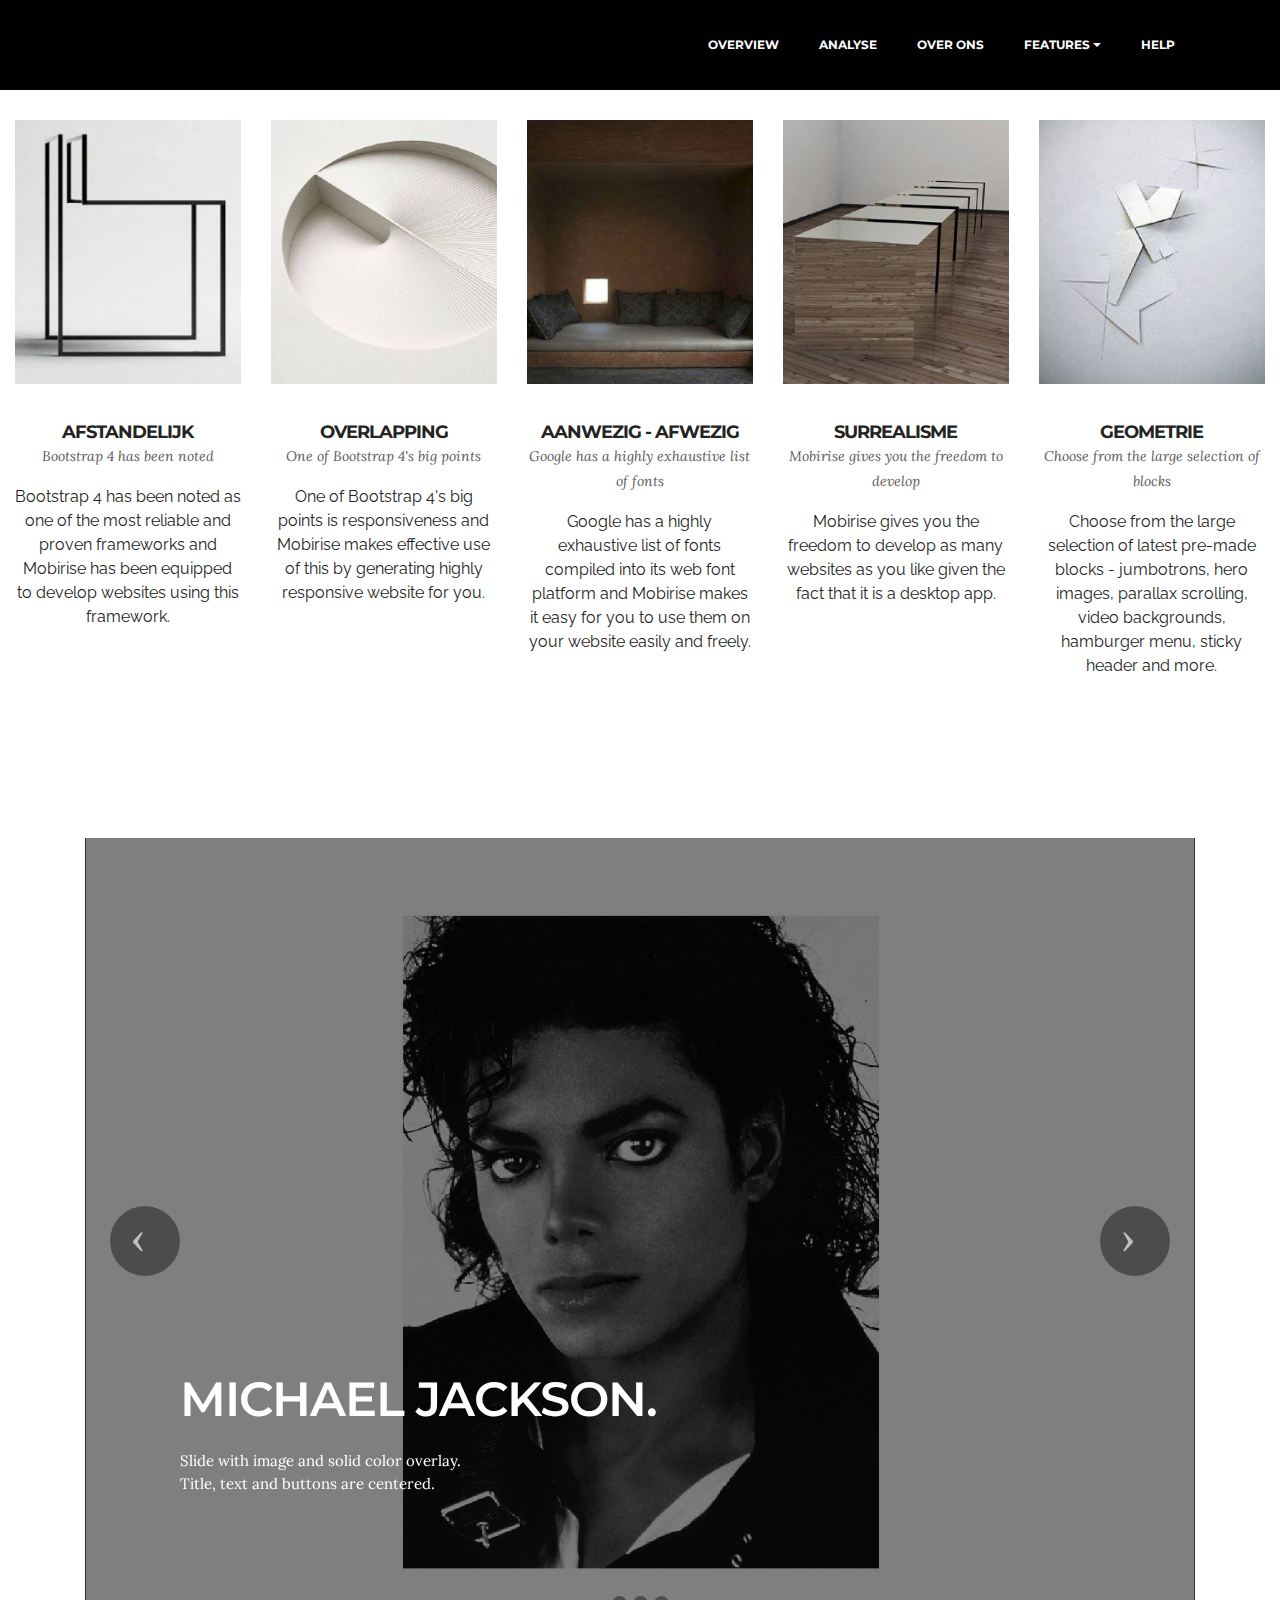
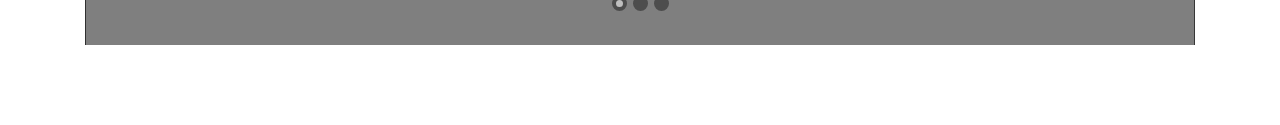
<file: page4.html>
<!DOCTYPE html>
<html>
<head>
  <!-- Site made with Mobirise Website Builder v3.9.2, https://mobirise.com -->
  <meta charset="UTF-8">
  <meta http-equiv="X-UA-Compatible" content="IE=edge">
  <meta name="generator" content="Mobirise v3.9.2, mobirise.com">
  <meta name="viewport" content="width=device-width, initial-scale=1">
  <link rel="shortcut icon" href="assets/images/logo.png" type="image/x-icon">
  <meta name="description" content="">
  
  <link rel="stylesheet" href="https://fonts.googleapis.com/css?family=Lora:400,700,400italic,700italic&amp;subset=latin">
  <link rel="stylesheet" href="https://fonts.googleapis.com/css?family=Montserrat:400,700">
  <link rel="stylesheet" href="https://fonts.googleapis.com/css?family=Raleway:100,100i,200,200i,300,300i,400,400i,500,500i,600,600i,700,700i,800,800i,900,900i">
  <link rel="stylesheet" href="assets/bootstrap-material-design-font/css/material.css">
  <link rel="stylesheet" href="assets/tether/tether.min.css">
  <link rel="stylesheet" href="assets/bootstrap/css/bootstrap.min.css">
  <link rel="stylesheet" href="assets/animate.css/animate.min.css">
  <link rel="stylesheet" href="assets/dropdown/css/style.css">
  <link rel="stylesheet" href="assets/theme/css/style.css">
  <link rel="stylesheet" href="assets/mobirise/css/mbr-additional.css" type="text/css">
  
  
  
</head>
<body>
<section id="ext_menu-1a">

    <nav class="navbar navbar-dropdown navbar-fixed-top">
        <div class="container">

            <div class="mbr-table">
                
                <div class="mbr-table-cell">

                    <button class="navbar-toggler pull-xs-right hidden-md-up" type="button" data-toggle="collapse" data-target="#exCollapsingNavbar">
                        <div class="hamburger-icon"></div>
                    </button>

                    <ul class="nav-dropdown collapse pull-xs-right nav navbar-nav navbar-toggleable-sm" id="exCollapsingNavbar"><li class="nav-item"><a class="nav-link link" href="https://mobirise.com/">OVERVIEW</a></li><li class="nav-item"><a class="nav-link link" href="page4.html">ANALYSE</a></li><li class="nav-item"><a class="nav-link link" href="index.html#features3-q">OVER ONS</a></li><li class="nav-item dropdown"><a class="nav-link link dropdown-toggle" href="https://mobirise.com/" data-toggle="dropdown-submenu" aria-expanded="false">FEATURES</a><div class="dropdown-menu"><a class="dropdown-item" href="#">New Item</a><a class="dropdown-item" href="#">New Item</a><a class="dropdown-item" href="#">New Item</a></div></li><li class="nav-item"><a class="nav-link link" href="index.html">HELP</a></li></ul>
                    <button hidden="" class="navbar-toggler navbar-close" type="button" data-toggle="collapse" data-target="#exCollapsingNavbar">
                        <div class="close-icon"></div>
                    </button>

                </div>
            </div>

        </div>
    </nav>

</section>

<section class="engine"><a rel="external" href="https://mobirise.com">top offline site building software download</a></section><section class="mbr-cards mbr-section mbr-section-nopadding mbr-after-navbar" id="features3-1b" style="background-color: rgb(255, 255, 255);">

    

    <div class="mbr-cards-row row">
        <div class="mbr-cards-col col-xs-12 col-lg-2" style="padding-top: 120px; padding-bottom: 80px;">
            <div class="container">
              <div class="card cart-block">
                  <div class="card-img"><img src="assets/images/afst-600x700-33.jpg" class="card-img-top"></div>
                  <div class="card-block">
                    <h4 class="card-title">AFSTANDELIJK</h4>
                    <h5 class="card-subtitle">Bootstrap 4 has been noted</h5>
                    <p class="card-text">Bootstrap 4 has been noted as one of the most reliable and proven frameworks and Mobirise has been equipped to develop websites using this framework.</p>
                    
                    </div>
                </div>
            </div>
        </div>
        <div class="mbr-cards-col col-xs-12 col-lg-2" style="padding-top: 120px; padding-bottom: 80px;">
            <div class="container">
                <div class="card cart-block">
                    <div class="card-img"><img src="assets/images/overl-600x700-41.jpg" class="card-img-top"></div>
                    <div class="card-block">
                        <h4 class="card-title">OVERLAPPING</h4>
                        <h5 class="card-subtitle">One of Bootstrap 4's big points</h5>
                        <p class="card-text">One of Bootstrap 4's big points is responsiveness and Mobirise makes effective use of this by generating highly responsive website for you.</p>
                        
                    </div>
                </div>
            </div>
        </div>
        <div class="mbr-cards-col col-xs-12 col-lg-2" style="padding-top: 120px; padding-bottom: 80px;">
            <div class="container">
                <div class="card cart-block">
                    <div class="card-img"><img src="assets/images/anaf-600x700-5.jpg" class="card-img-top"></div>
                    <div class="card-block">
                        <h4 class="card-title">AANWEZIG - AFWEZIG</h4>
                        <h5 class="card-subtitle">Google has a highly exhaustive list of fonts</h5>
                        <p class="card-text">Google has a highly exhaustive list of fonts compiled into its web font platform and Mobirise makes it easy for you to use them on your website easily and freely.</p>
                        
                    </div>
                </div>
            </div>
        </div>
        <div class="mbr-cards-col col-xs-12 col-lg-2" style="padding-top: 120px; padding-bottom: 80px;">
            <div class="container">
                <div class="card cart-block">
                    <div class="card-img"><img src="assets/images/surr-600x700-99.jpg" class="card-img-top"></div>
                    <div class="card-block">
                        <h4 class="card-title">SURREALISME</h4>
                        <h5 class="card-subtitle">Mobirise gives you the freedom to develop</h5>
                        <p class="card-text">Mobirise gives you the freedom to develop as many websites as you like given the fact that it is a desktop app.</p>
                        
                    </div>
                </div>
            </div>
        </div>
        <div class="mbr-cards-col col-xs-12 col-lg-2" style="padding-top: 120px; padding-bottom: 80px;">
            <div class="container">
                <div class="card cart-block">
                    <div class="card-img"><img src="assets/images/geom-600x700-25.jpg" class="card-img-top"></div>
                    <div class="card-block">
                        <h4 class="card-title">GEOMETRIE</h4>
                        <h5 class="card-subtitle">Choose from the large selection of blocks</h5>
                        <p class="card-text">Choose from the large selection of latest pre-made blocks - jumbotrons, hero images, parallax scrolling, video backgrounds, hamburger menu, sticky header and more.</p>
                        
                    </div>
                </div>
            </div>
        </div>
        
    </div>
</section>

<section class="mbr-slider mbr-section mbr-section__container carousel slide" data-ride="carousel" data-keyboard="false" data-wrap="true" data-pause="false" data-interval="5000" id="slider2-1c" style="background-color: rgb(255, 255, 255); padding-top: 80px; padding-bottom: 80px;">
    <div class=" container article-slider">
        <div class=" row">
            <div class=" col-xs-12">
                <ol class="carousel-indicators">
                    <li data-app-prevent-settings="" data-target="#slider2-1c" data-slide-to="0" class="active"></li><li data-app-prevent-settings="" data-target="#slider2-1c" data-slide-to="1"></li><li data-app-prevent-settings="" data-target="#slider2-1c" class="" data-slide-to="2"></li>
                </ol>
                <div class="carousel-inner" role="listbox">
                    <div class="mbr-section carousel-item dark center active" data-bg-video-slide="false">
                        <div class="mbr-table-cell">
                            <div class="mbr-overlay" style="opacity: 0.5;"></div>
                            <div class="container-slide">
                                <img src="assets/images/mj-2000x1454-59.jpg">
                                <div class="row">
                                    <div class="col-md-8 col-md-offset-1">
                                        <h2 class="mbr-section-title display-2"><br><br><br><br><br><br><span style="line-height: 1.1;"><br></span><br>MICHAEL JACKSON.</h2>
                                        <p class="mbr-section-lead lead">Slide with image and solid color overlay.<br>Title, text and buttons are centered.</p>

                                        
                                    </div>
                                </div>
                            </div>
                        </div>
                    </div><div class="mbr-section carousel-item dark center" data-bg-video-slide="false">
                        <div class="mbr-table-cell">
                            <div class="mbr-overlay" style="opacity: 0.5;"></div>
                            <div class="container-slide">
                                <img src="assets/images/mm-2000x1454-47.jpg">
                                <div class="row">
                                    <div class="col-md-8 col-md-offset-1">
                                        <h2 class="mbr-section-title display-2"><span style="font-size: 3rem; line-height: 1.1;"><br></span><br><span style="font-size: 3rem; line-height: 1.1;"><br></span><br><span style="font-size: 3rem; line-height: 1.1;"><br></span><br><span style="font-size: 3rem; line-height: 1.1;"><br></span><span style="font-size: 3rem; line-height: 1.1;"><br></span><span style="font-size: 3rem; line-height: 1.1;">MARILYN MONROE.</span><br></h2>
                                        <p class="mbr-section-lead lead">Choose from the large selection of latest pre-made blocks - jumbotrons, hero images, parallax scrolling, video backgrounds, hamburger menu, sticky header and more.</p>

                                        
                                    </div>
                                </div>
                            </div>
                        </div>
                    </div><div class="mbr-section carousel-item dark center" data-bg-video-slide="false">
                        <div class="mbr-table-cell">
                            <div class="mbr-overlay"></div>
                            <div class="container-slide">
                                <img src="assets/images/ah-2000x1454-95.jpg">
                                <div class="row">
                                    <div class="col-md-8 col-md-offset-1">
                                        <h2 class="mbr-section-title display-2"><br><br><br><br><br><br><br><br><span style="line-height: 1.1;">ADOLF HITLER.</span><br></h2>
                                        <p class="mbr-section-lead lead">- Adolf Hitler</p>

                                        
                                    </div>
                                </div>
                            </div>
                        </div>
                    </div>
                </div>

                <a data-app-prevent-settings="" class="left carousel-control" role="button" data-slide="prev" href="#slider2-1c">
                    <span class="icon-prev" aria-hidden="true"></span>
                    <span class="sr-only">Previous</span>
                </a>
                <a data-app-prevent-settings="" class="right carousel-control" role="button" data-slide="next" href="#slider2-1c">
                    <span class="icon-next" aria-hidden="true"></span>
                    <span class="sr-only">Next</span>
                </a>
            </div>
        </div>
    </div>
</section>


  <script src="assets/web/assets/jquery/jquery.min.js"></script>
  <script src="assets/tether/tether.min.js"></script>
  <script src="assets/bootstrap/js/bootstrap.min.js"></script>
  <script src="assets/smooth-scroll/SmoothScroll.js"></script>
  <script src="assets/viewportChecker/jquery.viewportchecker.js"></script>
  <script src="assets/dropdown/js/script.min.js"></script>
  <script src="assets/touchSwipe/jquery.touchSwipe.min.js"></script>
  <script src="assets/bootstrap-carousel-swipe/bootstrap-carousel-swipe.js"></script>
  <script src="assets/theme/js/script.js"></script>
  
  
  <input name="animation" type="hidden">
  </body>
</html>
</file>
<file: assets/bootstrap-material-design-font/css/material.css>
@font-face {
  font-family: 'Material-Design-Icons';
  src: url('../fonts/Material-Design-Icons.eot?3ocs8m');
  src: url('../fonts/Material-Design-Icons.eot?#iefix3ocs8m') format('embedded-opentype'), url('../fonts/Material-Design-Icons.woff?3ocs8m') format('woff'), url('../fonts/Material-Design-Icons.ttf?3ocs8m') format('truetype'), url('../fonts/Material-Design-Icons.svg?3ocs8m#Material-Design-Icons') format('svg');
  font-weight: normal;
  font-style: normal;
}
[class^="mdi-"],
[class*="mdi-"] {
  speak: none;
  display: inline-block;
  font-style: normal;
  font-variant:normal;
  font-weight:normal;
  /*font-size:24px;*/
  line-height:1;
  font-family:'Material-Design-Icons' !important;
  text-rendering: auto;
  
  -webkit-font-smoothing: antialiased;
  -moz-osx-font-smoothing: grayscale;
  -webkit-transform: translate(0, 0);
      -ms-transform: translate(0, 0);
          transform: translate(0, 0);
}
[class^="mdi-"]:before,
[class*="mdi-"]:before {
  display: inline-block;
  speak: none;
  text-decoration: inherit;
}
[class^="mdi-"].pull-left,
[class*="mdi-"].pull-left {
  margin-right: .3em;
}
[class^="mdi-"].pull-right,
[class*="mdi-"].pull-right {
  margin-left: .3em;
}
[class^="mdi-"].mdi-lg:before,
[class*="mdi-"].mdi-lg:before,
[class^="mdi-"].mdi-lg:after,
[class*="mdi-"].mdi-lg:after {
  font-size: 1.33333333em;
  line-height: 0.75em;
  vertical-align: -15%;
}
[class^="mdi-"].mdi-2x:before,
[class*="mdi-"].mdi-2x:before,
[class^="mdi-"].mdi-2x:after,
[class*="mdi-"].mdi-2x:after {
  font-size: 2em;
}
[class^="mdi-"].mdi-3x:before,
[class*="mdi-"].mdi-3x:before,
[class^="mdi-"].mdi-3x:after,
[class*="mdi-"].mdi-3x:after {
  font-size: 3em;
}
[class^="mdi-"].mdi-4x:before,
[class*="mdi-"].mdi-4x:before,
[class^="mdi-"].mdi-4x:after,
[class*="mdi-"].mdi-4x:after {
  font-size: 4em;
}
[class^="mdi-"].mdi-5x:before,
[class*="mdi-"].mdi-5x:before,
[class^="mdi-"].mdi-5x:after,
[class*="mdi-"].mdi-5x:after {
  font-size: 5em;
}
[class^="mdi-device-signal-cellular-"]:after,
[class^="mdi-device-battery-"]:after,
[class^="mdi-device-battery-charging-"]:after,
[class^="mdi-device-signal-cellular-connected-no-internet-"]:after,
[class^="mdi-device-signal-wifi-"]:after,
[class^="mdi-device-signal-wifi-statusbar-not-connected"]:after,
.mdi-device-network-wifi:after {
  opacity: .3;
  position: absolute;
  left: 0;
  top: 0;
  z-index: 1;
  display: inline-block;
  speak: none;
  text-decoration: inherit;
}
[class^="mdi-device-signal-cellular-"]:after {
  content: "\e758";
}
[class^="mdi-device-battery-"]:after {
  content: "\e735";
}
[class^="mdi-device-battery-charging-"]:after {
  content: "\e733";
}
[class^="mdi-device-signal-cellular-connected-no-internet-"]:after {
  content: "\e75d";
}
[class^="mdi-device-signal-wifi-"]:after,
.mdi-device-network-wifi:after {
  content: "\e765";
}
[class^="mdi-device-signal-wifi-statusbasr-not-connected"]:after {
  content: "\e8f7";
}
.mdi-device-signal-cellular-off:after,
.mdi-device-signal-cellular-null:after,
.mdi-device-signal-cellular-no-sim:after,
.mdi-device-signal-wifi-off:after,
.mdi-device-signal-wifi-4-bar:after,
.mdi-device-signal-cellular-4-bar:after,
.mdi-device-battery-alert:after,
.mdi-device-signal-cellular-connected-no-internet-4-bar:after,
.mdi-device-battery-std:after,
.mdi-device-battery-full .mdi-device-battery-unknown:after {
  content: "";
}
.mdi-fw {
  width: 1.28571429em;
  text-align: center;
}
.mdi-ul {
  padding-left: 0;
  margin-left: 2.14285714em;
  list-style-type: none;
}
.mdi-ul > li {
  position: relative;
}
.mdi-li {
  position: absolute;
  left: -2.14285714em;
  width: 2.14285714em;
  top: 0.14285714em;
  text-align: center;
}
.mdi-li.mdi-lg {
  left: -1.85714286em;
}
.mdi-border {
  padding: .2em .25em .15em;
  border: solid 0.08em #eeeeee;
  border-radius: .1em;
}
.mdi-spin {
  -webkit-animation: mdi-spin 2s infinite linear;
  animation: mdi-spin 2s infinite linear;
  -webkit-transform-origin: 50% 50%;
  -ms-transform-origin: 50% 50%;
      transform-origin: 50% 50%;
}
.mdi-pulse {
  -webkit-animation: mdi-spin 1s steps(8) infinite;
  animation: mdi-spin 1s steps(8) infinite;
  -webkit-transform-origin: 50% 50%;
  -ms-transform-origin: 50% 50%;
      transform-origin: 50% 50%;
}
@-webkit-keyframes mdi-spin {
  0% {
    -webkit-transform: rotate(0deg);
    transform: rotate(0deg);
  }
  100% {
    -webkit-transform: rotate(359deg);
    transform: rotate(359deg);
  }
}
@keyframes mdi-spin {
  0% {
    -webkit-transform: rotate(0deg);
    transform: rotate(0deg);
  }
  100% {
    -webkit-transform: rotate(359deg);
    transform: rotate(359deg);
  }
}
.mdi-rotate-90 {
  filter: progid:DXImageTransform.Microsoft.BasicImage(rotation=1);
  -webkit-transform: rotate(90deg);
  -ms-transform: rotate(90deg);
  transform: rotate(90deg);
}
.mdi-rotate-180 {
  filter: progid:DXImageTransform.Microsoft.BasicImage(rotation=2);
  -webkit-transform: rotate(180deg);
  -ms-transform: rotate(180deg);
  transform: rotate(180deg);
}
.mdi-rotate-270 {
  filter: progid:DXImageTransform.Microsoft.BasicImage(rotation=3);
  -webkit-transform: rotate(270deg);
  -ms-transform: rotate(270deg);
  transform: rotate(270deg);
}
.mdi-flip-horizontal {
  filter: progid:DXImageTransform.Microsoft.BasicImage(rotation=0, mirror=1);
  -webkit-transform: scale(-1, 1);
  -ms-transform: scale(-1, 1);
  transform: scale(-1, 1);
}
.mdi-flip-vertical {
  filter: progid:DXImageTransform.Microsoft.BasicImage(rotation=2, mirror=1);
  -webkit-transform: scale(1, -1);
  -ms-transform: scale(1, -1);
  transform: scale(1, -1);
}
:root .mdi-rotate-90,
:root .mdi-rotate-180,
:root .mdi-rotate-270,
:root .mdi-flip-horizontal,
:root .mdi-flip-vertical {
  -webkit-filter: none;
          filter: none;
}
.mdi-stack {
  position: relative;
  display: inline-block;
  width: 2em;
  height: 2em;
  line-height: 2em;
  vertical-align: middle;
}
.mdi-stack-1x,
.mdi-stack-2x {
  position: absolute;
  left: 0;
  width: 100%;
  text-align: center;
}
.mdi-stack-1x {
  line-height: inherit;
}
.mdi-stack-2x {
  font-size: 2em;
}
.mdi-inverse {
  color: #ffffff;
}
/* Start Icons */
.mdi-action-3d-rotation:before {
  content: "\e600";
}
.mdi-action-accessibility:before {
  content: "\e601";
}
.mdi-action-account-balance-wallet:before {
  content: "\e602";
}
.mdi-action-account-balance:before {
  content: "\e603";
}
.mdi-action-account-box:before {
  content: "\e604";
}
.mdi-action-account-child:before {
  content: "\e605";
}
.mdi-action-account-circle:before {
  content: "\e606";
}
.mdi-action-add-shopping-cart:before {
  content: "\e607";
}
.mdi-action-alarm-add:before {
  content: "\e608";
}
.mdi-action-alarm-off:before {
  content: "\e609";
}
.mdi-action-alarm-on:before {
  content: "\e60a";
}
.mdi-action-alarm:before {
  content: "\e60b";
}
.mdi-action-android:before {
  content: "\e60c";
}
.mdi-action-announcement:before {
  content: "\e60d";
}
.mdi-action-aspect-ratio:before {
  content: "\e60e";
}
.mdi-action-assessment:before {
  content: "\e60f";
}
.mdi-action-assignment-ind:before {
  content: "\e610";
}
.mdi-action-assignment-late:before {
  content: "\e611";
}
.mdi-action-assignment-return:before {
  content: "\e612";
}
.mdi-action-assignment-returned:before {
  content: "\e613";
}
.mdi-action-assignment-turned-in:before {
  content: "\e614";
}
.mdi-action-assignment:before {
  content: "\e615";
}
.mdi-action-autorenew:before {
  content: "\e616";
}
.mdi-action-backup:before {
  content: "\e617";
}
.mdi-action-book:before {
  content: "\e618";
}
.mdi-action-bookmark-outline:before {
  content: "\e619";
}
.mdi-action-bookmark:before {
  content: "\e61a";
}
.mdi-action-bug-report:before {
  content: "\e61b";
}
.mdi-action-cached:before {
  content: "\e61c";
}
.mdi-action-check-circle:before {
  content: "\e61d";
}
.mdi-action-class:before {
  content: "\e61e";
}
.mdi-action-credit-card:before {
  content: "\e61f";
}
.mdi-action-dashboard:before {
  content: "\e620";
}
.mdi-action-delete:before {
  content: "\e621";
}
.mdi-action-description:before {
  content: "\e622";
}
.mdi-action-dns:before {
  content: "\e623";
}
.mdi-action-done-all:before {
  content: "\e624";
}
.mdi-action-done:before {
  content: "\e625";
}
.mdi-action-event:before {
  content: "\e626";
}
.mdi-action-exit-to-app:before {
  content: "\e627";
}
.mdi-action-explore:before {
  content: "\e628";
}
.mdi-action-extension:before {
  content: "\e629";
}
.mdi-action-face-unlock:before {
  content: "\e62a";
}
.mdi-action-favorite-outline:before {
  content: "\e62b";
}
.mdi-action-favorite:before {
  content: "\e62c";
}
.mdi-action-find-in-page:before {
  content: "\e62d";
}
.mdi-action-find-replace:before {
  content: "\e62e";
}
.mdi-action-flip-to-back:before {
  content: "\e62f";
}
.mdi-action-flip-to-front:before {
  content: "\e630";
}
.mdi-action-get-app:before {
  content: "\e631";
}
.mdi-action-grade:before {
  content: "\e632";
}
.mdi-action-group-work:before {
  content: "\e633";
}
.mdi-action-help:before {
  content: "\e634";
}
.mdi-action-highlight-remove:before {
  content: "\e635";
}
.mdi-action-history:before {
  content: "\e636";
}
.mdi-action-home:before {
  content: "\e637";
}
.mdi-action-https:before {
  content: "\e638";
}
.mdi-action-info-outline:before {
  content: "\e639";
}
.mdi-action-info:before {
  content: "\e63a";
}
.mdi-action-input:before {
  content: "\e63b";
}
.mdi-action-invert-colors:before {
  content: "\e63c";
}
.mdi-action-label-outline:before {
  content: "\e63d";
}
.mdi-action-label:before {
  content: "\e63e";
}
.mdi-action-language:before {
  content: "\e63f";
}
.mdi-action-launch:before {
  content: "\e640";
}
.mdi-action-list:before {
  content: "\e641";
}
.mdi-action-lock-open:before {
  content: "\e642";
}
.mdi-action-lock-outline:before {
  content: "\e643";
}
.mdi-action-lock:before {
  content: "\e644";
}
.mdi-action-loyalty:before {
  content: "\e645";
}
.mdi-action-markunread-mailbox:before {
  content: "\e646";
}
.mdi-action-note-add:before {
  content: "\e647";
}
.mdi-action-open-in-browser:before {
  content: "\e648";
}
.mdi-action-open-in-new:before {
  content: "\e649";
}
.mdi-action-open-with:before {
  content: "\e64a";
}
.mdi-action-pageview:before {
  content: "\e64b";
}
.mdi-action-payment:before {
  content: "\e64c";
}
.mdi-action-perm-camera-mic:before {
  content: "\e64d";
}
.mdi-action-perm-contact-cal:before {
  content: "\e64e";
}
.mdi-action-perm-data-setting:before {
  content: "\e64f";
}
.mdi-action-perm-device-info:before {
  content: "\e650";
}
.mdi-action-perm-identity:before {
  content: "\e651";
}
.mdi-action-perm-media:before {
  content: "\e652";
}
.mdi-action-perm-phone-msg:before {
  content: "\e653";
}
.mdi-action-perm-scan-wifi:before {
  content: "\e654";
}
.mdi-action-picture-in-picture:before {
  content: "\e655";
}
.mdi-action-polymer:before {
  content: "\e656";
}
.mdi-action-print:before {
  content: "\e657";
}
.mdi-action-query-builder:before {
  content: "\e658";
}
.mdi-action-question-answer:before {
  content: "\e659";
}
.mdi-action-receipt:before {
  content: "\e65a";
}
.mdi-action-redeem:before {
  content: "\e65b";
}
.mdi-action-reorder:before {
  content: "\e65c";
}
.mdi-action-report-problem:before {
  content: "\e65d";
}
.mdi-action-restore:before {
  content: "\e65e";
}
.mdi-action-room:before {
  content: "\e65f";
}
.mdi-action-schedule:before {
  content: "\e660";
}
.mdi-action-search:before {
  content: "\e661";
}
.mdi-action-settings-applications:before {
  content: "\e662";
}
.mdi-action-settings-backup-restore:before {
  content: "\e663";
}
.mdi-action-settings-bluetooth:before {
  content: "\e664";
}
.mdi-action-settings-cell:before {
  content: "\e665";
}
.mdi-action-settings-display:before {
  content: "\e666";
}
.mdi-action-settings-ethernet:before {
  content: "\e667";
}
.mdi-action-settings-input-antenna:before {
  content: "\e668";
}
.mdi-action-settings-input-component:before {
  content: "\e669";
}
.mdi-action-settings-input-composite:before {
  content: "\e66a";
}
.mdi-action-settings-input-hdmi:before {
  content: "\e66b";
}
.mdi-action-settings-input-svideo:before {
  content: "\e66c";
}
.mdi-action-settings-overscan:before {
  content: "\e66d";
}
.mdi-action-settings-phone:before {
  content: "\e66e";
}
.mdi-action-settings-power:before {
  content: "\e66f";
}
.mdi-action-settings-remote:before {
  content: "\e670";
}
.mdi-action-settings-voice:before {
  content: "\e671";
}
.mdi-action-settings:before {
  content: "\e672";
}
.mdi-action-shop-two:before {
  content: "\e673";
}
.mdi-action-shop:before {
  content: "\e674";
}
.mdi-action-shopping-basket:before {
  content: "\e675";
}
.mdi-action-shopping-cart:before {
  content: "\e676";
}
.mdi-action-speaker-notes:before {
  content: "\e677";
}
.mdi-action-spellcheck:before {
  content: "\e678";
}
.mdi-action-star-rate:before {
  content: "\e679";
}
.mdi-action-stars:before {
  content: "\e67a";
}
.mdi-action-store:before {
  content: "\e67b";
}
.mdi-action-subject:before {
  content: "\e67c";
}
.mdi-action-supervisor-account:before {
  content: "\e67d";
}
.mdi-action-swap-horiz:before {
  content: "\e67e";
}
.mdi-action-swap-vert-circle:before {
  content: "\e67f";
}
.mdi-action-swap-vert:before {
  content: "\e680";
}
.mdi-action-system-update-tv:before {
  content: "\e681";
}
.mdi-action-tab-unselected:before {
  content: "\e682";
}
.mdi-action-tab:before {
  content: "\e683";
}
.mdi-action-theaters:before {
  content: "\e684";
}
.mdi-action-thumb-down:before {
  content: "\e685";
}
.mdi-action-thumb-up:before {
  content: "\e686";
}
.mdi-action-thumbs-up-down:before {
  content: "\e687";
}
.mdi-action-toc:before {
  content: "\e688";
}
.mdi-action-today:before {
  content: "\e689";
}
.mdi-action-track-changes:before {
  content: "\e68a";
}
.mdi-action-translate:before {
  content: "\e68b";
}
.mdi-action-trending-down:before {
  content: "\e68c";
}
.mdi-action-trending-neutral:before {
  content: "\e68d";
}
.mdi-action-trending-up:before {
  content: "\e68e";
}
.mdi-action-turned-in-not:before {
  content: "\e68f";
}
.mdi-action-turned-in:before {
  content: "\e690";
}
.mdi-action-verified-user:before {
  content: "\e691";
}
.mdi-action-view-agenda:before {
  content: "\e692";
}
.mdi-action-view-array:before {
  content: "\e693";
}
.mdi-action-view-carousel:before {
  content: "\e694";
}
.mdi-action-view-column:before {
  content: "\e695";
}
.mdi-action-view-day:before {
  content: "\e696";
}
.mdi-action-view-headline:before {
  content: "\e697";
}
.mdi-action-view-list:before {
  content: "\e698";
}
.mdi-action-view-module:before {
  content: "\e699";
}
.mdi-action-view-quilt:before {
  content: "\e69a";
}
.mdi-action-view-stream:before {
  content: "\e69b";
}
.mdi-action-view-week:before {
  content: "\e69c";
}
.mdi-action-visibility-off:before {
  content: "\e69d";
}
.mdi-action-visibility:before {
  content: "\e69e";
}
.mdi-action-wallet-giftcard:before {
  content: "\e69f";
}
.mdi-action-wallet-membership:before {
  content: "\e6a0";
}
.mdi-action-wallet-travel:before {
  content: "\e6a1";
}
.mdi-action-work:before {
  content: "\e6a2";
}
.mdi-alert-error:before {
  content: "\e6a3";
}
.mdi-alert-warning:before {
  content: "\e6a4";
}
.mdi-av-album:before {
  content: "\e6a5";
}
.mdi-av-closed-caption:before {
  content: "\e6a6";
}
.mdi-av-equalizer:before {
  content: "\e6a7";
}
.mdi-av-explicit:before {
  content: "\e6a8";
}
.mdi-av-fast-forward:before {
  content: "\e6a9";
}
.mdi-av-fast-rewind:before {
  content: "\e6aa";
}
.mdi-av-games:before {
  content: "\e6ab";
}
.mdi-av-hearing:before {
  content: "\e6ac";
}
.mdi-av-high-quality:before {
  content: "\e6ad";
}
.mdi-av-loop:before {
  content: "\e6ae";
}
.mdi-av-mic-none:before {
  content: "\e6af";
}
.mdi-av-mic-off:before {
  content: "\e6b0";
}
.mdi-av-mic:before {
  content: "\e6b1";
}
.mdi-av-movie:before {
  content: "\e6b2";
}
.mdi-av-my-library-add:before {
  content: "\e6b3";
}
.mdi-av-my-library-books:before {
  content: "\e6b4";
}
.mdi-av-my-library-music:before {
  content: "\e6b5";
}
.mdi-av-new-releases:before {
  content: "\e6b6";
}
.mdi-av-not-interested:before {
  content: "\e6b7";
}
.mdi-av-pause-circle-fill:before {
  content: "\e6b8";
}
.mdi-av-pause-circle-outline:before {
  content: "\e6b9";
}
.mdi-av-pause:before {
  content: "\e6ba";
}
.mdi-av-play-arrow:before {
  content: "\e6bb";
}
.mdi-av-play-circle-fill:before {
  content: "\e6bc";
}
.mdi-av-play-circle-outline:before {
  content: "\e6bd";
}
.mdi-av-play-shopping-bag:before {
  content: "\e6be";
}
.mdi-av-playlist-add:before {
  content: "\e6bf";
}
.mdi-av-queue-music:before {
  content: "\e6c0";
}
.mdi-av-queue:before {
  content: "\e6c1";
}
.mdi-av-radio:before {
  content: "\e6c2";
}
.mdi-av-recent-actors:before {
  content: "\e6c3";
}
.mdi-av-repeat-one:before {
  content: "\e6c4";
}
.mdi-av-repeat:before {
  content: "\e6c5";
}
.mdi-av-replay:before {
  content: "\e6c6";
}
.mdi-av-shuffle:before {
  content: "\e6c7";
}
.mdi-av-skip-next:before {
  content: "\e6c8";
}
.mdi-av-skip-previous:before {
  content: "\e6c9";
}
.mdi-av-snooze:before {
  content: "\e6ca";
}
.mdi-av-stop:before {
  content: "\e6cb";
}
.mdi-av-subtitles:before {
  content: "\e6cc";
}
.mdi-av-surround-sound:before {
  content: "\e6cd";
}
.mdi-av-timer:before {
  content: "\e6ce";
}
.mdi-av-video-collection:before {
  content: "\e6cf";
}
.mdi-av-videocam-off:before {
  content: "\e6d0";
}
.mdi-av-videocam:before {
  content: "\e6d1";
}
.mdi-av-volume-down:before {
  content: "\e6d2";
}
.mdi-av-volume-mute:before {
  content: "\e6d3";
}
.mdi-av-volume-off:before {
  content: "\e6d4";
}
.mdi-av-volume-up:before {
  content: "\e6d5";
}
.mdi-av-web:before {
  content: "\e6d6";
}
.mdi-communication-business:before {
  content: "\e6d7";
}
.mdi-communication-call-end:before {
  content: "\e6d8";
}
.mdi-communication-call-made:before {
  content: "\e6d9";
}
.mdi-communication-call-merge:before {
  content: "\e6da";
}
.mdi-communication-call-missed:before {
  content: "\e6db";
}
.mdi-communication-call-received:before {
  content: "\e6dc";
}
.mdi-communication-call-split:before {
  content: "\e6dd";
}
.mdi-communication-call:before {
  content: "\e6de";
}
.mdi-communication-chat:before {
  content: "\e6df";
}
.mdi-communication-clear-all:before {
  content: "\e6e0";
}
.mdi-communication-comment:before {
  content: "\e6e1";
}
.mdi-communication-contacts:before {
  content: "\e6e2";
}
.mdi-communication-dialer-sip:before {
  content: "\e6e3";
}
.mdi-communication-dialpad:before {
  content: "\e6e4";
}
.mdi-communication-dnd-on:before {
  content: "\e6e5";
}
.mdi-communication-email:before {
  content: "\e6e6";
}
.mdi-communication-forum:before {
  content: "\e6e7";
}
.mdi-communication-import-export:before {
  content: "\e6e8";
}
.mdi-communication-invert-colors-off:before {
  content: "\e6e9";
}
.mdi-communication-invert-colors-on:before {
  content: "\e6ea";
}
.mdi-communication-live-help:before {
  content: "\e6eb";
}
.mdi-communication-location-off:before {
  content: "\e6ec";
}
.mdi-communication-location-on:before {
  content: "\e6ed";
}
.mdi-communication-message:before {
  content: "\e6ee";
}
.mdi-communication-messenger:before {
  content: "\e6ef";
}
.mdi-communication-no-sim:before {
  content: "\e6f0";
}
.mdi-communication-phone:before {
  content: "\e6f1";
}
.mdi-communication-portable-wifi-off:before {
  content: "\e6f2";
}
.mdi-communication-quick-contacts-dialer:before {
  content: "\e6f3";
}
.mdi-communication-quick-contacts-mail:before {
  content: "\e6f4";
}
.mdi-communication-ring-volume:before {
  content: "\e6f5";
}
.mdi-communication-stay-current-landscape:before {
  content: "\e6f6";
}
.mdi-communication-stay-current-portrait:before {
  content: "\e6f7";
}
.mdi-communication-stay-primary-landscape:before {
  content: "\e6f8";
}
.mdi-communication-stay-primary-portrait:before {
  content: "\e6f9";
}
.mdi-communication-swap-calls:before {
  content: "\e6fa";
}
.mdi-communication-textsms:before {
  content: "\e6fb";
}
.mdi-communication-voicemail:before {
  content: "\e6fc";
}
.mdi-communication-vpn-key:before {
  content: "\e6fd";
}
.mdi-content-add-box:before {
  content: "\e6fe";
}
.mdi-content-add-circle-outline:before {
  content: "\e6ff";
}
.mdi-content-add-circle:before {
  content: "\e700";
}
.mdi-content-add:before {
  content: "\e701";
}
.mdi-content-archive:before {
  content: "\e702";
}
.mdi-content-backspace:before {
  content: "\e703";
}
.mdi-content-block:before {
  content: "\e704";
}
.mdi-content-clear:before {
  content: "\e705";
}
.mdi-content-content-copy:before {
  content: "\e706";
}
.mdi-content-content-cut:before {
  content: "\e707";
}
.mdi-content-content-paste:before {
  content: "\e708";
}
.mdi-content-create:before {
  content: "\e709";
}
.mdi-content-drafts:before {
  content: "\e70a";
}
.mdi-content-filter-list:before {
  content: "\e70b";
}
.mdi-content-flag:before {
  content: "\e70c";
}
.mdi-content-forward:before {
  content: "\e70d";
}
.mdi-content-gesture:before {
  content: "\e70e";
}
.mdi-content-inbox:before {
  content: "\e70f";
}
.mdi-content-link:before {
  content: "\e710";
}
.mdi-content-mail:before {
  content: "\e711";
}
.mdi-content-markunread:before {
  content: "\e712";
}
.mdi-content-redo:before {
  content: "\e713";
}
.mdi-content-remove-circle-outline:before {
  content: "\e714";
}
.mdi-content-remove-circle:before {
  content: "\e715";
}
.mdi-content-remove:before {
  content: "\e716";
}
.mdi-content-reply-all:before {
  content: "\e717";
}
.mdi-content-reply:before {
  content: "\e718";
}
.mdi-content-report:before {
  content: "\e719";
}
.mdi-content-save:before {
  content: "\e71a";
}
.mdi-content-select-all:before {
  content: "\e71b";
}
.mdi-content-send:before {
  content: "\e71c";
}
.mdi-content-sort:before {
  content: "\e71d";
}
.mdi-content-text-format:before {
  content: "\e71e";
}
.mdi-content-undo:before {
  content: "\e71f";
}
.mdi-editor-attach-file:before {
  content: "\e776";
}
.mdi-editor-attach-money:before {
  content: "\e777";
}
.mdi-editor-border-all:before {
  content: "\e778";
}
.mdi-editor-border-bottom:before {
  content: "\e779";
}
.mdi-editor-border-clear:before {
  content: "\e77a";
}
.mdi-editor-border-color:before {
  content: "\e77b";
}
.mdi-editor-border-horizontal:before {
  content: "\e77c";
}
.mdi-editor-border-inner:before {
  content: "\e77d";
}
.mdi-editor-border-left:before {
  content: "\e77e";
}
.mdi-editor-border-outer:before {
  content: "\e77f";
}
.mdi-editor-border-right:before {
  content: "\e780";
}
.mdi-editor-border-style:before {
  content: "\e781";
}
.mdi-editor-border-top:before {
  content: "\e782";
}
.mdi-editor-border-vertical:before {
  content: "\e783";
}
.mdi-editor-format-align-center:before {
  content: "\e784";
}
.mdi-editor-format-align-justify:before {
  content: "\e785";
}
.mdi-editor-format-align-left:before {
  content: "\e786";
}
.mdi-editor-format-align-right:before {
  content: "\e787";
}
.mdi-editor-format-bold:before {
  content: "\e788";
}
.mdi-editor-format-clear:before {
  content: "\e789";
}
.mdi-editor-format-color-fill:before {
  content: "\e78a";
}
.mdi-editor-format-color-reset:before {
  content: "\e78b";
}
.mdi-editor-format-color-text:before {
  content: "\e78c";
}
.mdi-editor-format-indent-decrease:before {
  content: "\e78d";
}
.mdi-editor-format-indent-increase:before {
  content: "\e78e";
}
.mdi-editor-format-italic:before {
  content: "\e78f";
}
.mdi-editor-format-line-spacing:before {
  content: "\e790";
}
.mdi-editor-format-list-bulleted:before {
  content: "\e791";
}
.mdi-editor-format-list-numbered:before {
  content: "\e792";
}
.mdi-editor-format-paint:before {
  content: "\e793";
}
.mdi-editor-format-quote:before {
  content: "\e794";
}
.mdi-editor-format-size:before {
  content: "\e795";
}
.mdi-editor-format-strikethrough:before {
  content: "\e796";
}
.mdi-editor-format-textdirection-l-to-r:before {
  content: "\e797";
}
.mdi-editor-format-textdirection-r-to-l:before {
  content: "\e798";
}
.mdi-editor-format-underline:before {
  content: "\e799";
}
.mdi-editor-functions:before {
  content: "\e79a";
}
.mdi-editor-insert-chart:before {
  content: "\e79b";
}
.mdi-editor-insert-comment:before {
  content: "\e79c";
}
.mdi-editor-insert-drive-file:before {
  content: "\e79d";
}
.mdi-editor-insert-emoticon:before {
  content: "\e79e";
}
.mdi-editor-insert-invitation:before {
  content: "\e79f";
}
.mdi-editor-insert-link:before {
  content: "\e7a0";
}
.mdi-editor-insert-photo:before {
  content: "\e7a1";
}
.mdi-editor-merge-type:before {
  content: "\e7a2";
}
.mdi-editor-mode-comment:before {
  content: "\e7a3";
}
.mdi-editor-mode-edit:before {
  content: "\e7a4";
}
.mdi-editor-publish:before {
  content: "\e7a5";
}
.mdi-editor-vertical-align-bottom:before {
  content: "\e7a6";
}
.mdi-editor-vertical-align-center:before {
  content: "\e7a7";
}
.mdi-editor-vertical-align-top:before {
  content: "\e7a8";
}
.mdi-editor-wrap-text:before {
  content: "\e7a9";
}
.mdi-file-attachment:before {
  content: "\e7aa";
}
.mdi-file-cloud-circle:before {
  content: "\e7ab";
}
.mdi-file-cloud-done:before {
  content: "\e7ac";
}
.mdi-file-cloud-download:before {
  content: "\e7ad";
}
.mdi-file-cloud-off:before {
  content: "\e7ae";
}
.mdi-file-cloud-queue:before {
  content: "\e7af";
}
.mdi-file-cloud-upload:before {
  content: "\e7b0";
}
.mdi-file-cloud:before {
  content: "\e7b1";
}
.mdi-file-file-download:before {
  content: "\e7b2";
}
.mdi-file-file-upload:before {
  content: "\e7b3";
}
.mdi-file-folder-open:before {
  content: "\e7b4";
}
.mdi-file-folder-shared:before {
  content: "\e7b5";
}
.mdi-file-folder:before {
  content: "\e7b6";
}
.mdi-device-access-alarm:before {
  content: "\e720";
}
.mdi-device-access-alarms:before {
  content: "\e721";
}
.mdi-device-access-time:before {
  content: "\e722";
}
.mdi-device-add-alarm:before {
  content: "\e723";
}
.mdi-device-airplanemode-off:before {
  content: "\e724";
}
.mdi-device-airplanemode-on:before {
  content: "\e725";
}
.mdi-device-battery-20:before {
  content: "\e726";
}
.mdi-device-battery-30:before {
  content: "\e727";
}
.mdi-device-battery-50:before {
  content: "\e728";
}
.mdi-device-battery-60:before {
  content: "\e729";
}
.mdi-device-battery-80:before {
  content: "\e72a";
}
.mdi-device-battery-90:before {
  content: "\e72b";
}
.mdi-device-battery-alert:before {
  content: "\e72c";
}
.mdi-device-battery-charging-20:before {
  content: "\e72d";
}
.mdi-device-battery-charging-30:before {
  content: "\e72e";
}
.mdi-device-battery-charging-50:before {
  content: "\e72f";
}
.mdi-device-battery-charging-60:before {
  content: "\e730";
}
.mdi-device-battery-charging-80:before {
  content: "\e731";
}
.mdi-device-battery-charging-90:before {
  content: "\e732";
}
.mdi-device-battery-charging-full:before {
  content: "\e733";
}
.mdi-device-battery-full:before {
  content: "\e734";
}
.mdi-device-battery-std:before {
  content: "\e735";
}
.mdi-device-battery-unknown:before {
  content: "\e736";
}
.mdi-device-bluetooth-connected:before {
  content: "\e737";
}
.mdi-device-bluetooth-disabled:before {
  content: "\e738";
}
.mdi-device-bluetooth-searching:before {
  content: "\e739";
}
.mdi-device-bluetooth:before {
  content: "\e73a";
}
.mdi-device-brightness-auto:before {
  content: "\e73b";
}
.mdi-device-brightness-high:before {
  content: "\e73c";
}
.mdi-device-brightness-low:before {
  content: "\e73d";
}
.mdi-device-brightness-medium:before {
  content: "\e73e";
}
.mdi-device-data-usage:before {
  content: "\e73f";
}
.mdi-device-developer-mode:before {
  content: "\e740";
}
.mdi-device-devices:before {
  content: "\e741";
}
.mdi-device-dvr:before {
  content: "\e742";
}
.mdi-device-gps-fixed:before {
  content: "\e743";
}
.mdi-device-gps-not-fixed:before {
  content: "\e744";
}
.mdi-device-gps-off:before {
  content: "\e745";
}
.mdi-device-location-disabled:before {
  content: "\e746";
}
.mdi-device-location-searching:before {
  content: "\e747";
}
.mdi-device-multitrack-audio:before {
  content: "\e748";
}
.mdi-device-network-cell:before {
  content: "\e749";
}
.mdi-device-network-wifi:before {
  content: "\e74a";
}
.mdi-device-nfc:before {
  content: "\e74b";
}
.mdi-device-now-wallpaper:before {
  content: "\e74c";
}
.mdi-device-now-widgets:before {
  content: "\e74d";
}
.mdi-device-screen-lock-landscape:before {
  content: "\e74e";
}
.mdi-device-screen-lock-portrait:before {
  content: "\e74f";
}
.mdi-device-screen-lock-rotation:before {
  content: "\e750";
}
.mdi-device-screen-rotation:before {
  content: "\e751";
}
.mdi-device-sd-storage:before {
  content: "\e752";
}
.mdi-device-settings-system-daydream:before {
  content: "\e753";
}
.mdi-device-signal-cellular-0-bar:before {
  content: "\e754";
}
.mdi-device-signal-cellular-1-bar:before {
  content: "\e755";
}
.mdi-device-signal-cellular-2-bar:before {
  content: "\e756";
}
.mdi-device-signal-cellular-3-bar:before {
  content: "\e757";
}
.mdi-device-signal-cellular-4-bar:before {
  content: "\e758";
}
.mdi-signal-wifi-statusbar-connected-no-internet-after:before {
  content: "\e8f6";
}
.mdi-device-signal-cellular-connected-no-internet-0-bar:before {
  content: "\e759";
}
.mdi-device-signal-cellular-connected-no-internet-1-bar:before {
  content: "\e75a";
}
.mdi-device-signal-cellular-connected-no-internet-2-bar:before {
  content: "\e75b";
}
.mdi-device-signal-cellular-connected-no-internet-3-bar:before {
  content: "\e75c";
}
.mdi-device-signal-cellular-connected-no-internet-4-bar:before {
  content: "\e75d";
}
.mdi-device-signal-cellular-no-sim:before {
  content: "\e75e";
}
.mdi-device-signal-cellular-null:before {
  content: "\e75f";
}
.mdi-device-signal-cellular-off:before {
  content: "\e760";
}
.mdi-device-signal-wifi-0-bar:before {
  content: "\e761";
}
.mdi-device-signal-wifi-1-bar:before {
  content: "\e762";
}
.mdi-device-signal-wifi-2-bar:before {
  content: "\e763";
}
.mdi-device-signal-wifi-3-bar:before {
  content: "\e764";
}
.mdi-device-signal-wifi-4-bar:before {
  content: "\e765";
}
.mdi-device-signal-wifi-off:before {
  content: "\e766";
}
.mdi-device-signal-wifi-statusbar-1-bar:before {
  content: "\e767";
}
.mdi-device-signal-wifi-statusbar-2-bar:before {
  content: "\e768";
}
.mdi-device-signal-wifi-statusbar-3-bar:before {
  content: "\e769";
}
.mdi-device-signal-wifi-statusbar-4-bar:before {
  content: "\e76a";
}
.mdi-device-signal-wifi-statusbar-connected-no-internet-:before {
  content: "\e76b";
}
.mdi-device-signal-wifi-statusbar-connected-no-internet:before {
  content: "\e76f";
}
.mdi-device-signal-wifi-statusbar-connected-no-internet-2:before {
  content: "\e76c";
}
.mdi-device-signal-wifi-statusbar-connected-no-internet-3:before {
  content: "\e76d";
}
.mdi-device-signal-wifi-statusbar-connected-no-internet-4:before {
  content: "\e76e";
}
.mdi-signal-wifi-statusbar-not-connected-after:before {
  content: "\e8f7";
}
.mdi-device-signal-wifi-statusbar-not-connected:before {
  content: "\e770";
}
.mdi-device-signal-wifi-statusbar-null:before {
  content: "\e771";
}
.mdi-device-storage:before {
  content: "\e772";
}
.mdi-device-usb:before {
  content: "\e773";
}
.mdi-device-wifi-lock:before {
  content: "\e774";
}
.mdi-device-wifi-tethering:before {
  content: "\e775";
}
.mdi-hardware-cast-connected:before {
  content: "\e7b7";
}
.mdi-hardware-cast:before {
  content: "\e7b8";
}
.mdi-hardware-computer:before {
  content: "\e7b9";
}
.mdi-hardware-desktop-mac:before {
  content: "\e7ba";
}
.mdi-hardware-desktop-windows:before {
  content: "\e7bb";
}
.mdi-hardware-dock:before {
  content: "\e7bc";
}
.mdi-hardware-gamepad:before {
  content: "\e7bd";
}
.mdi-hardware-headset-mic:before {
  content: "\e7be";
}
.mdi-hardware-headset:before {
  content: "\e7bf";
}
.mdi-hardware-keyboard-alt:before {
  content: "\e7c0";
}
.mdi-hardware-keyboard-arrow-down:before {
  content: "\e7c1";
}
.mdi-hardware-keyboard-arrow-left:before {
  content: "\e7c2";
}
.mdi-hardware-keyboard-arrow-right:before {
  content: "\e7c3";
}
.mdi-hardware-keyboard-arrow-up:before {
  content: "\e7c4";
}
.mdi-hardware-keyboard-backspace:before {
  content: "\e7c5";
}
.mdi-hardware-keyboard-capslock:before {
  content: "\e7c6";
}
.mdi-hardware-keyboard-control:before {
  content: "\e7c7";
}
.mdi-hardware-keyboard-hide:before {
  content: "\e7c8";
}
.mdi-hardware-keyboard-return:before {
  content: "\e7c9";
}
.mdi-hardware-keyboard-tab:before {
  content: "\e7ca";
}
.mdi-hardware-keyboard-voice:before {
  content: "\e7cb";
}
.mdi-hardware-keyboard:before {
  content: "\e7cc";
}
.mdi-hardware-laptop-chromebook:before {
  content: "\e7cd";
}
.mdi-hardware-laptop-mac:before {
  content: "\e7ce";
}
.mdi-hardware-laptop-windows:before {
  content: "\e7cf";
}
.mdi-hardware-laptop:before {
  content: "\e7d0";
}
.mdi-hardware-memory:before {
  content: "\e7d1";
}
.mdi-hardware-mouse:before {
  content: "\e7d2";
}
.mdi-hardware-phone-android:before {
  content: "\e7d3";
}
.mdi-hardware-phone-iphone:before {
  content: "\e7d4";
}
.mdi-hardware-phonelink-off:before {
  content: "\e7d5";
}
.mdi-hardware-phonelink:before {
  content: "\e7d6";
}
.mdi-hardware-security:before {
  content: "\e7d7";
}
.mdi-hardware-sim-card:before {
  content: "\e7d8";
}
.mdi-hardware-smartphone:before {
  content: "\e7d9";
}
.mdi-hardware-speaker:before {
  content: "\e7da";
}
.mdi-hardware-tablet-android:before {
  content: "\e7db";
}
.mdi-hardware-tablet-mac:before {
  content: "\e7dc";
}
.mdi-hardware-tablet:before {
  content: "\e7dd";
}
.mdi-hardware-tv:before {
  content: "\e7de";
}
.mdi-hardware-watch:before {
  content: "\e7df";
}
.mdi-image-add-to-photos:before {
  content: "\e7e0";
}
.mdi-image-adjust:before {
  content: "\e7e1";
}
.mdi-image-assistant-photo:before {
  content: "\e7e2";
}
.mdi-image-audiotrack:before {
  content: "\e7e3";
}
.mdi-image-blur-circular:before {
  content: "\e7e4";
}
.mdi-image-blur-linear:before {
  content: "\e7e5";
}
.mdi-image-blur-off:before {
  content: "\e7e6";
}
.mdi-image-blur-on:before {
  content: "\e7e7";
}
.mdi-image-brightness-1:before {
  content: "\e7e8";
}
.mdi-image-brightness-2:before {
  content: "\e7e9";
}
.mdi-image-brightness-3:before {
  content: "\e7ea";
}
.mdi-image-brightness-4:before {
  content: "\e7eb";
}
.mdi-image-brightness-5:before {
  content: "\e7ec";
}
.mdi-image-brightness-6:before {
  content: "\e7ed";
}
.mdi-image-brightness-7:before {
  content: "\e7ee";
}
.mdi-image-brush:before {
  content: "\e7ef";
}
.mdi-image-camera-alt:before {
  content: "\e7f0";
}
.mdi-image-camera-front:before {
  content: "\e7f1";
}
.mdi-image-camera-rear:before {
  content: "\e7f2";
}
.mdi-image-camera-roll:before {
  content: "\e7f3";
}
.mdi-image-camera:before {
  content: "\e7f4";
}
.mdi-image-center-focus-strong:before {
  content: "\e7f5";
}
.mdi-image-center-focus-weak:before {
  content: "\e7f6";
}
.mdi-image-collections:before {
  content: "\e7f7";
}
.mdi-image-color-lens:before {
  content: "\e7f8";
}
.mdi-image-colorize:before {
  content: "\e7f9";
}
.mdi-image-compare:before {
  content: "\e7fa";
}
.mdi-image-control-point-duplicate:before {
  content: "\e7fb";
}
.mdi-image-control-point:before {
  content: "\e7fc";
}
.mdi-image-crop-3-2:before {
  content: "\e7fd";
}
.mdi-image-crop-5-4:before {
  content: "\e7fe";
}
.mdi-image-crop-7-5:before {
  content: "\e7ff";
}
.mdi-image-crop-16-9:before {
  content: "\e800";
}
.mdi-image-crop-din:before {
  content: "\e801";
}
.mdi-image-crop-free:before {
  content: "\e802";
}
.mdi-image-crop-landscape:before {
  content: "\e803";
}
.mdi-image-crop-original:before {
  content: "\e804";
}
.mdi-image-crop-portrait:before {
  content: "\e805";
}
.mdi-image-crop-square:before {
  content: "\e806";
}
.mdi-image-crop:before {
  content: "\e807";
}
.mdi-image-dehaze:before {
  content: "\e808";
}
.mdi-image-details:before {
  content: "\e809";
}
.mdi-image-edit:before {
  content: "\e80a";
}
.mdi-image-exposure-minus-1:before {
  content: "\e80b";
}
.mdi-image-exposure-minus-2:before {
  content: "\e80c";
}
.mdi-image-exposure-plus-1:before {
  content: "\e80d";
}
.mdi-image-exposure-plus-2:before {
  content: "\e80e";
}
.mdi-image-exposure-zero:before {
  content: "\e80f";
}
.mdi-image-exposure:before {
  content: "\e810";
}
.mdi-image-filter-1:before {
  content: "\e811";
}
.mdi-image-filter-2:before {
  content: "\e812";
}
.mdi-image-filter-3:before {
  content: "\e813";
}
.mdi-image-filter-4:before {
  content: "\e814";
}
.mdi-image-filter-5:before {
  content: "\e815";
}
.mdi-image-filter-6:before {
  content: "\e816";
}
.mdi-image-filter-7:before {
  content: "\e817";
}
.mdi-image-filter-8:before {
  content: "\e818";
}
.mdi-image-filter-9-plus:before {
  content: "\e819";
}
.mdi-image-filter-9:before {
  content: "\e81a";
}
.mdi-image-filter-b-and-w:before {
  content: "\e81b";
}
.mdi-image-filter-center-focus:before {
  content: "\e81c";
}
.mdi-image-filter-drama:before {
  content: "\e81d";
}
.mdi-image-filter-frames:before {
  content: "\e81e";
}
.mdi-image-filter-hdr:before {
  content: "\e81f";
}
.mdi-image-filter-none:before {
  content: "\e820";
}
.mdi-image-filter-tilt-shift:before {
  content: "\e821";
}
.mdi-image-filter-vintage:before {
  content: "\e822";
}
.mdi-image-filter:before {
  content: "\e823";
}
.mdi-image-flare:before {
  content: "\e824";
}
.mdi-image-flash-auto:before {
  content: "\e825";
}
.mdi-image-flash-off:before {
  content: "\e826";
}
.mdi-image-flash-on:before {
  content: "\e827";
}
.mdi-image-flip:before {
  content: "\e828";
}
.mdi-image-gradient:before {
  content: "\e829";
}
.mdi-image-grain:before {
  content: "\e82a";
}
.mdi-image-grid-off:before {
  content: "\e82b";
}
.mdi-image-grid-on:before {
  content: "\e82c";
}
.mdi-image-hdr-off:before {
  content: "\e82d";
}
.mdi-image-hdr-on:before {
  content: "\e82e";
}
.mdi-image-hdr-strong:before {
  content: "\e82f";
}
.mdi-image-hdr-weak:before {
  content: "\e830";
}
.mdi-image-healing:before {
  content: "\e831";
}
.mdi-image-image-aspect-ratio:before {
  content: "\e832";
}
.mdi-image-image:before {
  content: "\e833";
}
.mdi-image-iso:before {
  content: "\e834";
}
.mdi-image-landscape:before {
  content: "\e835";
}
.mdi-image-leak-add:before {
  content: "\e836";
}
.mdi-image-leak-remove:before {
  content: "\e837";
}
.mdi-image-lens:before {
  content: "\e838";
}
.mdi-image-looks-3:before {
  content: "\e839";
}
.mdi-image-looks-4:before {
  content: "\e83a";
}
.mdi-image-looks-5:before {
  content: "\e83b";
}
.mdi-image-looks-6:before {
  content: "\e83c";
}
.mdi-image-looks-one:before {
  content: "\e83d";
}
.mdi-image-looks-two:before {
  content: "\e83e";
}
.mdi-image-looks:before {
  content: "\e83f";
}
.mdi-image-loupe:before {
  content: "\e840";
}
.mdi-image-movie-creation:before {
  content: "\e841";
}
.mdi-image-nature-people:before {
  content: "\e842";
}
.mdi-image-nature:before {
  content: "\e843";
}
.mdi-image-navigate-before:before {
  content: "\e844";
}
.mdi-image-navigate-next:before {
  content: "\e845";
}
.mdi-image-palette:before {
  content: "\e846";
}
.mdi-image-panorama-fisheye:before {
  content: "\e847";
}
.mdi-image-panorama-horizontal:before {
  content: "\e848";
}
.mdi-image-panorama-vertical:before {
  content: "\e849";
}
.mdi-image-panorama-wide-angle:before {
  content: "\e84a";
}
.mdi-image-panorama:before {
  content: "\e84b";
}
.mdi-image-photo-album:before {
  content: "\e84c";
}
.mdi-image-photo-camera:before {
  content: "\e84d";
}
.mdi-image-photo-library:before {
  content: "\e84e";
}
.mdi-image-photo:before {
  content: "\e84f";
}
.mdi-image-portrait:before {
  content: "\e850";
}
.mdi-image-remove-red-eye:before {
  content: "\e851";
}
.mdi-image-rotate-left:before {
  content: "\e852";
}
.mdi-image-rotate-right:before {
  content: "\e853";
}
.mdi-image-slideshow:before {
  content: "\e854";
}
.mdi-image-straighten:before {
  content: "\e855";
}
.mdi-image-style:before {
  content: "\e856";
}
.mdi-image-switch-camera:before {
  content: "\e857";
}
.mdi-image-switch-video:before {
  content: "\e858";
}
.mdi-image-tag-faces:before {
  content: "\e859";
}
.mdi-image-texture:before {
  content: "\e85a";
}
.mdi-image-timelapse:before {
  content: "\e85b";
}
.mdi-image-timer-3:before {
  content: "\e85c";
}
.mdi-image-timer-10:before {
  content: "\e85d";
}
.mdi-image-timer-auto:before {
  content: "\e85e";
}
.mdi-image-timer-off:before {
  content: "\e85f";
}
.mdi-image-timer:before {
  content: "\e860";
}
.mdi-image-tonality:before {
  content: "\e861";
}
.mdi-image-transform:before {
  content: "\e862";
}
.mdi-image-tune:before {
  content: "\e863";
}
.mdi-image-wb-auto:before {
  content: "\e864";
}
.mdi-image-wb-cloudy:before {
  content: "\e865";
}
.mdi-image-wb-incandescent:before {
  content: "\e866";
}
.mdi-image-wb-irradescent:before {
  content: "\e867";
}
.mdi-image-wb-sunny:before {
  content: "\e868";
}
.mdi-maps-beenhere:before {
  content: "\e869";
}
.mdi-maps-directions-bike:before {
  content: "\e86a";
}
.mdi-maps-directions-bus:before {
  content: "\e86b";
}
.mdi-maps-directions-car:before {
  content: "\e86c";
}
.mdi-maps-directions-ferry:before {
  content: "\e86d";
}
.mdi-maps-directions-subway:before {
  content: "\e86e";
}
.mdi-maps-directions-train:before {
  content: "\e86f";
}
.mdi-maps-directions-transit:before {
  content: "\e870";
}
.mdi-maps-directions-walk:before {
  content: "\e871";
}
.mdi-maps-directions:before {
  content: "\e872";
}
.mdi-maps-flight:before {
  content: "\e873";
}
.mdi-maps-hotel:before {
  content: "\e874";
}
.mdi-maps-layers-clear:before {
  content: "\e875";
}
.mdi-maps-layers:before {
  content: "\e876";
}
.mdi-maps-local-airport:before {
  content: "\e877";
}
.mdi-maps-local-atm:before {
  content: "\e878";
}
.mdi-maps-local-attraction:before {
  content: "\e879";
}
.mdi-maps-local-bar:before {
  content: "\e87a";
}
.mdi-maps-local-cafe:before {
  content: "\e87b";
}
.mdi-maps-local-car-wash:before {
  content: "\e87c";
}
.mdi-maps-local-convenience-store:before {
  content: "\e87d";
}
.mdi-maps-local-drink:before {
  content: "\e87e";
}
.mdi-maps-local-florist:before {
  content: "\e87f";
}
.mdi-maps-local-gas-station:before {
  content: "\e880";
}
.mdi-maps-local-grocery-store:before {
  content: "\e881";
}
.mdi-maps-local-hospital:before {
  content: "\e882";
}
.mdi-maps-local-hotel:before {
  content: "\e883";
}
.mdi-maps-local-laundry-service:before {
  content: "\e884";
}
.mdi-maps-local-library:before {
  content: "\e885";
}
.mdi-maps-local-mall:before {
  content: "\e886";
}
.mdi-maps-local-movies:before {
  content: "\e887";
}
.mdi-maps-local-offer:before {
  content: "\e888";
}
.mdi-maps-local-parking:before {
  content: "\e889";
}
.mdi-maps-local-pharmacy:before {
  content: "\e88a";
}
.mdi-maps-local-phone:before {
  content: "\e88b";
}
.mdi-maps-local-pizza:before {
  content: "\e88c";
}
.mdi-maps-local-play:before {
  content: "\e88d";
}
.mdi-maps-local-post-office:before {
  content: "\e88e";
}
.mdi-maps-local-print-shop:before {
  content: "\e88f";
}
.mdi-maps-local-restaurant:before {
  content: "\e890";
}
.mdi-maps-local-see:before {
  content: "\e891";
}
.mdi-maps-local-shipping:before {
  content: "\e892";
}
.mdi-maps-local-taxi:before {
  content: "\e893";
}
.mdi-maps-location-history:before {
  content: "\e894";
}
.mdi-maps-map:before {
  content: "\e895";
}
.mdi-maps-my-location:before {
  content: "\e896";
}
.mdi-maps-navigation:before {
  content: "\e897";
}
.mdi-maps-pin-drop:before {
  content: "\e898";
}
.mdi-maps-place:before {
  content: "\e899";
}
.mdi-maps-rate-review:before {
  content: "\e89a";
}
.mdi-maps-restaurant-menu:before {
  content: "\e89b";
}
.mdi-maps-satellite:before {
  content: "\e89c";
}
.mdi-maps-store-mall-directory:before {
  content: "\e89d";
}
.mdi-maps-terrain:before {
  content: "\e89e";
}
.mdi-maps-traffic:before {
  content: "\e89f";
}
.mdi-navigation-apps:before {
  content: "\e8a0";
}
.mdi-navigation-arrow-back:before {
  content: "\e8a1";
}
.mdi-navigation-arrow-drop-down-circle:before {
  content: "\e8a2";
}
.mdi-navigation-arrow-drop-down:before {
  content: "\e8a3";
}
.mdi-navigation-arrow-drop-up:before {
  content: "\e8a4";
}
.mdi-navigation-arrow-forward:before {
  content: "\e8a5";
}
.mdi-navigation-cancel:before {
  content: "\e8a6";
}
.mdi-navigation-check:before {
  content: "\e8a7";
}
.mdi-navigation-chevron-left:before {
  content: "\e8a8";
}
.mdi-navigation-chevron-right:before {
  content: "\e8a9";
}
.mdi-navigation-close:before {
  content: "\e8aa";
}
.mdi-navigation-expand-less:before {
  content: "\e8ab";
}
.mdi-navigation-expand-more:before {
  content: "\e8ac";
}
.mdi-navigation-fullscreen-exit:before {
  content: "\e8ad";
}
.mdi-navigation-fullscreen:before {
  content: "\e8ae";
}
.mdi-navigation-menu:before {
  content: "\e8af";
}
.mdi-navigation-more-horiz:before {
  content: "\e8b0";
}
.mdi-navigation-more-vert:before {
  content: "\e8b1";
}
.mdi-navigation-refresh:before {
  content: "\e8b2";
}
.mdi-navigation-unfold-less:before {
  content: "\e8b3";
}
.mdi-navigation-unfold-more:before {
  content: "\e8b4";
}
.mdi-notification-adb:before {
  content: "\e8b5";
}
.mdi-notification-bluetooth-audio:before {
  content: "\e8b6";
}
.mdi-notification-disc-full:before {
  content: "\e8b7";
}
.mdi-notification-dnd-forwardslash:before {
  content: "\e8b8";
}
.mdi-notification-do-not-disturb:before {
  content: "\e8b9";
}
.mdi-notification-drive-eta:before {
  content: "\e8ba";
}
.mdi-notification-event-available:before {
  content: "\e8bb";
}
.mdi-notification-event-busy:before {
  content: "\e8bc";
}
.mdi-notification-event-note:before {
  content: "\e8bd";
}
.mdi-notification-folder-special:before {
  content: "\e8be";
}
.mdi-notification-mms:before {
  content: "\e8bf";
}
.mdi-notification-more:before {
  content: "\e8c0";
}
.mdi-notification-network-locked:before {
  content: "\e8c1";
}
.mdi-notification-phone-bluetooth-speaker:before {
  content: "\e8c2";
}
.mdi-notification-phone-forwarded:before {
  content: "\e8c3";
}
.mdi-notification-phone-in-talk:before {
  content: "\e8c4";
}
.mdi-notification-phone-locked:before {
  content: "\e8c5";
}
.mdi-notification-phone-missed:before {
  content: "\e8c6";
}
.mdi-notification-phone-paused:before {
  content: "\e8c7";
}
.mdi-notification-play-download:before {
  content: "\e8c8";
}
.mdi-notification-play-install:before {
  content: "\e8c9";
}
.mdi-notification-sd-card:before {
  content: "\e8ca";
}
.mdi-notification-sim-card-alert:before {
  content: "\e8cb";
}
.mdi-notification-sms-failed:before {
  content: "\e8cc";
}
.mdi-notification-sms:before {
  content: "\e8cd";
}
.mdi-notification-sync-disabled:before {
  content: "\e8ce";
}
.mdi-notification-sync-problem:before {
  content: "\e8cf";
}
.mdi-notification-sync:before {
  content: "\e8d0";
}
.mdi-notification-system-update:before {
  content: "\e8d1";
}
.mdi-notification-tap-and-play:before {
  content: "\e8d2";
}
.mdi-notification-time-to-leave:before {
  content: "\e8d3";
}
.mdi-notification-vibration:before {
  content: "\e8d4";
}
.mdi-notification-voice-chat:before {
  content: "\e8d5";
}
.mdi-notification-vpn-lock:before {
  content: "\e8d6";
}
.mdi-social-cake:before {
  content: "\e8d7";
}
.mdi-social-domain:before {
  content: "\e8d8";
}
.mdi-social-group-add:before {
  content: "\e8d9";
}
.mdi-social-group:before {
  content: "\e8da";
}
.mdi-social-location-city:before {
  content: "\e8db";
}
.mdi-social-mood:before {
  content: "\e8dc";
}
.mdi-social-notifications-none:before {
  content: "\e8dd";
}
.mdi-social-notifications-off:before {
  content: "\e8de";
}
.mdi-social-notifications-on:before {
  content: "\e8df";
}
.mdi-social-notifications-paused:before {
  content: "\e8e0";
}
.mdi-social-notifications:before {
  content: "\e8e1";
}
.mdi-social-pages:before {
  content: "\e8e2";
}
.mdi-social-party-mode:before {
  content: "\e8e3";
}
.mdi-social-people-outline:before {
  content: "\e8e4";
}
.mdi-social-people:before {
  content: "\e8e5";
}
.mdi-social-person-add:before {
  content: "\e8e6";
}
.mdi-social-person-outline:before {
  content: "\e8e7";
}
.mdi-social-person:before {
  content: "\e8e8";
}
.mdi-social-plus-one:before {
  content: "\e8e9";
}
.mdi-social-poll:before {
  content: "\e8ea";
}
.mdi-social-public:before {
  content: "\e8eb";
}
.mdi-social-school:before {
  content: "\e8ec";
}
.mdi-social-share:before {
  content: "\e8ed";
}
.mdi-social-whatshot:before {
  content: "\e8ee";
}
.mdi-toggle-check-box-outline-blank:before {
  content: "\e8ef";
}
.mdi-toggle-check-box:before {
  content: "\e8f0";
}
.mdi-toggle-radio-button-off:before {
  content: "\e8f1";
}
.mdi-toggle-radio-button-on:before {
  content: "\e8f2";
}
.mdi-toggle-star-half:before {
  content: "\e8f3";
}
.mdi-toggle-star-outline:before {
  content: "\e8f4";
}
.mdi-toggle-star:before {
  content: "\e8f5";
}
</file>
<file: assets/dropdown/css/style.css>
.navbar-dropdown {
  left: 0;
  padding: 0;
  position: absolute;
  right: 0;
  top: 0;
  transition: all 0.45s ease;
  z-index: 1030; }
  .navbar-dropdown .navbar-brand {
    float: none;
    font-size: 0;
    padding: 1.25rem 0;
    position: relative;
    transition: padding 0.25s ease;
    white-space: nowrap; }
    .navbar-dropdown .navbar-brand::before {
      content: "";
      display: inline-block;
      height: 100%;
      vertical-align: middle; }
  .navbar-dropdown .navbar-logo,
  .navbar-dropdown .navbar-caption {
    display: inline-block;
    vertical-align: middle; }
  .navbar-dropdown .navbar-logo {
    margin-right: 0.8rem;
    transition: margin 0.3s ease-in-out; }
    .navbar-dropdown .navbar-logo img {
      height: 3.125rem;
      transition: all 0.3s ease-in-out; }
  .navbar-dropdown .mbr-table-cell {
    height: 5.625rem; }
  .navbar-dropdown .navbar-caption {
    font-family: "Montserrat";
    font-size: 1rem;
    font-weight: 700;
    white-space: normal; }
    .navbar-dropdown .navbar-caption, .navbar-dropdown .navbar-caption:hover {
      color: inherit;
      text-decoration: none; }
  .navbar-dropdown.navbar-fixed-top {
    position: fixed; }
  .navbar-dropdown.bg-color.transparent {
    background: none !important; }
  .navbar-dropdown.navbar-short .navbar-brand {
    padding: 0.625rem 0; }
  .navbar-dropdown.navbar-short .navbar-logo {
    margin-right: 0.5rem; }
    .navbar-dropdown.navbar-short .navbar-logo img {
      height: 2.375rem; }
  .navbar-dropdown.navbar-short .mbr-table-cell {
    height: 3.625rem; }
  .navbar-dropdown .navbar-close {
    left: 0.6875rem;
    position: fixed;
    top: 0.75rem;
    z-index: 1000; }
  .navbar-dropdown.opened {
    background: none !important; }
    .navbar-dropdown.opened .navbar-brand,
    .navbar-dropdown.opened .navbar-toggler {
      display: none; }
  .navbar-dropdown .hamburger-icon {
    content: "";
    width: 16px;
    -webkit-box-shadow: 0 -6px 0 1px,0 0 0 1px,0 6px 0 1px;
    -moz-box-shadow: 0 -6px 0 1px,0 0 0 1px,0 6px 0 1px;
    box-shadow: 0 -6px 0 1px,0 0 0 1px,0 6px 0 1px; }
  .navbar-dropdown .close-icon {
    position: relative;
    width: 21px;
    height: 21px;
    overflow: hidden; }
    .navbar-dropdown .close-icon::before, .navbar-dropdown .close-icon::after {
      content: '';
      position: absolute;
      height: 2px;
      width: 100%;
      top: 50%;
      left: 0;
      margin-top: -1px; }
    .navbar-dropdown .close-icon::before {
      transform: rotate(45deg);
      -ms-transform: rotate(45deg);
      -webkit-transform: rotate(45deg); }
    .navbar-dropdown .close-icon::after {
      transform: rotate(-45deg);
      -ms-transform: rotate(-45deg);
      -webkit-transform: rotate(-45deg); }

.dropdown-menu .dropdown-toggle[data-toggle="dropdown-submenu"]::after {
  border-bottom: 0.35em solid transparent;
  border-left: 0.35em solid;
  border-right: 0;
  border-top: 0.35em solid transparent;
  margin-left: 0.3rem; }

.dropdown-menu .dropdown-item:focus {
  outline: 0; }

.nav-dropdown {
  display: table !important;
  font-family: "Montserrat";
  font-size: 0.75rem;
  font-weight: 700;
  height: auto !important; }
  .nav-dropdown .nav-item {
    display: table-cell;
    float: none;
    vertical-align: middle; }
  .nav-dropdown .nav-btn {
    padding-left: 1rem; }
  .nav-dropdown .link {
    margin: 1.667em;
    padding: 0;
    transition: color .2s ease-in-out; }
    .nav-dropdown .link.dropdown-toggle {
      margin-right: 2.583em; }
      .nav-dropdown .link.dropdown-toggle::after {
        margin-left: .25rem;
        border-top: 0.35em solid;
        border-right: 0.35em solid transparent;
        border-left: 0.35em solid transparent;
        border-bottom: 0; }
      .nav-dropdown .link.dropdown-toggle::after {
        display: block;
        margin-top: -0.1667em;
        position: absolute;
        right: 1.3333em;
        top: 50%; }
      .nav-dropdown .link.dropdown-toggle[aria-expanded="true"] {
        margin: 0;
        padding: 1.667em 2.583em 1.667em 1.667em; }
  .nav-dropdown .link::after,
  .nav-dropdown .dropdown-item::after {
    color: inherit; }
  .nav-dropdown .btn {
    font-size: 0.75rem;
    font-weight: 700;
    letter-spacing: 0;
    margin-bottom: 0;
    padding-left: 1.25rem;
    padding-right: 1.25rem; }
  .nav-dropdown .dropdown-menu {
    border-radius: 0;
    border: 0;
    left: 0;
    margin: 0;
    padding-bottom: 1.25rem;
    padding-top: 1.25rem; }
  .nav-dropdown .dropdown-submenu {
    left: 100%;
    margin-left: 0.125rem;
    margin-top: -1.25rem;
    top: 0; }
  .nav-dropdown .dropdown-item {
    font-size: 0.8125rem;
    font-weight: 500;
    line-height: 2;
    padding: 0.3846em 4.615em 0.3846em 1.5385em;
    position: relative;
    transition: color .2s ease-in-out, background-color .2s ease-in-out; }
    .nav-dropdown .dropdown-item::after {
      margin-top: -0.3077em;
      position: absolute;
      right: 1.1538em;
      top: 50%; }
    .nav-dropdown .dropdown-item:focus, .nav-dropdown .dropdown-item:hover {
      background: none; }

@media (max-width: 767px) {
  .nav-dropdown.navbar-toggleable-sm {
    bottom: 0;
    display: none;
    left: 0;
    overflow-x: hidden;
    position: fixed;
    top: 0;
    transform: translateX(-100%);
    -ms-transform: translateX(-100%);
    -webkit-transform: translateX(-100%);
    width: 18.75rem;
    z-index: 999; } }
.nav-dropdown.navbar-toggleable-xl {
  bottom: 0;
  display: none;
  left: 0;
  overflow-x: hidden;
  position: fixed;
  top: 0;
  transform: translateX(-100%);
  -ms-transform: translateX(-100%);
  -webkit-transform: translateX(-100%);
  width: 18.75rem;
  z-index: 999; }

.nav-dropdown-sm {
  display: block !important;
  overflow-x: hidden;
  overflow: auto;
  padding-top: 3.875rem; }
  .nav-dropdown-sm::after {
    content: "";
    display: block;
    height: 3rem;
    width: 100%; }
  .nav-dropdown-sm.collapse.in ~ .navbar-close {
    display: block !important; }
  .nav-dropdown-sm.collapsing, .nav-dropdown-sm.collapse.in {
    transform: translateX(0);
    -ms-transform: translateX(0);
    -webkit-transform: translateX(0);
    transition: all 0.25s ease-out;
    -webkit-transition: all 0.25s ease-out; }
  .nav-dropdown-sm.collapsing[aria-expanded="false"] {
    transform: translateX(-100%);
    -ms-transform: translateX(-100%);
    -webkit-transform: translateX(-100%); }
  .nav-dropdown-sm .nav-item {
    display: block;
    margin-left: 0 !important;
    padding-left: 0; }
  .nav-dropdown-sm .link,
  .nav-dropdown-sm .dropdown-item {
    border-top: 1px dotted rgba(255, 255, 255, 0.1);
    font-size: 0.8125rem;
    line-height: 1.6;
    margin: 0 !important;
    padding: 0.875rem 2.4rem 0.875rem 1.5625rem !important;
    position: relative;
    white-space: normal; }
    .nav-dropdown-sm .link:focus, .nav-dropdown-sm .link:hover,
    .nav-dropdown-sm .dropdown-item:focus,
    .nav-dropdown-sm .dropdown-item:hover {
      background: rgba(0, 0, 0, 0.2) !important; }
  .nav-dropdown-sm .nav-btn {
    position: relative;
    padding: 1.5625rem 1.5625rem 0 1.5625rem; }
    .nav-dropdown-sm .nav-btn::before {
      border-top: 1px dotted rgba(255, 255, 255, 0.1);
      content: "";
      left: 0;
      position: absolute;
      top: 0;
      width: 100%; }
    .nav-dropdown-sm .nav-btn + .nav-btn {
      padding-top: 0.625rem; }
      .nav-dropdown-sm .nav-btn + .nav-btn::before {
        display: none; }
  .nav-dropdown-sm .btn {
    padding: 0.625rem 0; }
  .nav-dropdown-sm .dropdown-toggle::after {
    position: absolute;
    right: 1.25rem;
    top: 50%;
    margin-top: -0.154em; }
  .nav-dropdown-sm .dropdown-toggle[data-toggle="dropdown-submenu"]::after {
    margin-left: .25rem;
    border-top: 0.35em solid;
    border-right: 0.35em solid transparent;
    border-left: 0.35em solid transparent;
    border-bottom: 0; }
  .nav-dropdown-sm .dropdown-toggle[data-toggle="dropdown-submenu"][aria-expanded="true"]::after {
    border-top: 0;
    border-right: 0.35em solid transparent;
    border-left: 0.35em solid transparent;
    border-bottom: 0.35em solid; }
  .nav-dropdown-sm .dropdown-menu {
    margin: 0;
    padding: 0;
    position: relative;
    top: 0;
    left: 0;
    width: 100%;
    border: 0;
    float: none;
    border-radius: 0;
    background: none; }

.is-builder .nav-dropdown.collapsing {
  transition: none !important; }

/*# sourceMappingURL=style.css.map */
</file>
<file: assets/mobirise/css/mbr-additional.css>
@import url(https://fonts.googleapis.com/css?family=Montserrat:400,700);
@import url(https://fonts.googleapis.com/css?family=Lora:400,700);
@import url(https://fonts.googleapis.com/css?family=Raleway:400,300,700);





body,
input,
textarea,
.mbr-company .list-group-text {
  font-family: 'Raleway', sans-serif;
}
.mbr-footer-content li,
.mbr-footer .mbr-contacts li {
  font-family: 'Raleway', sans-serif;
}
.btn,
.alert,
h1,
h2,
h3,
h4,
h5,
h6,
.h1,
.h2,
.h3,
.h4,
.h5,
.h6,
.display-1,
.display-2,
.display-3,
.display-4,
.mbr-figure .mbr-figure-caption,
.mbr-gallery-title,
.mbr-map [data-state-details],
.mbr-price {
  font-family: 'Montserrat', sans-serif;
}
.mbr-footer-content h1,
.mbr-footer .mbr-contacts h1,
.mbr-footer-content h2,
.mbr-footer .mbr-contacts h2,
.mbr-footer-content h3,
.mbr-footer .mbr-contacts h3,
.mbr-footer-content h4,
.mbr-footer .mbr-contacts h4,
.mbr-footer-content p strong,
.mbr-footer .mbr-contacts p strong,
.mbr-footer-content strong,
.mbr-footer .mbr-contacts strong {
  font-family: 'Montserrat', sans-serif;
}
.btn-sm,
.lead a,
.lead blockquote,
.mbr-section-subtitle,
.mbr-section-hero .mbr-section-lead,
.mbr-cards .card-subtitle,
.mbr-testimonial .card-block {
  font-family: 'Lora', serif;
}
.mbr-author-name {
  font-family: 'Montserrat', sans-serif;
}
.mbr-author-desc {
  font-family: 'Lora', serif;
}
.mbr-plan-title {
  font-family: 'Montserrat', sans-serif;
}
.mbr-plan-subtitle,
.mbr-plan-price-desc {
  font-family: 'Lora', serif;
}
.bg-primary {
  background-color: #ffffff !important;
}
.bg-success {
  background-color: #90a878 !important;
}
.bg-info {
  background-color: #7e9b9f !important;
}
.bg-warning {
  background-color: #f3c649 !important;
}
.bg-danger {
  background-color: #f28281 !important;
}
.btn-primary {
  background-color: #ffffff;
  border-color: #ffffff;
  color: #ffffff;
}
.btn-primary:hover,
.btn-primary:focus,
.btn-primary.focus,
.btn-primary:active,
.btn-primary.active {
  color: #ffffff;
  background-color: #d4d4d4;
  border-color: #d4d4d4;
}
.btn-primary.disabled,
.btn-primary:disabled {
  color: #ffffff !important;
  background-color: #d4d4d4 !important;
  border-color: #d4d4d4 !important;
}
.btn-secondary {
  background-color: #000000;
  border-color: #000000;
  color: #ffffff;
}
.btn-secondary:hover,
.btn-secondary:focus,
.btn-secondary.focus,
.btn-secondary:active,
.btn-secondary.active {
  color: #ffffff;
  background-color: #000000;
  border-color: #000000;
}
.btn-secondary.disabled,
.btn-secondary:disabled {
  color: #ffffff !important;
  background-color: #000000 !important;
  border-color: #000000 !important;
}
.btn-info {
  background-color: #7e9b9f;
  border-color: #7e9b9f;
  color: #ffffff;
}
.btn-info:hover,
.btn-info:focus,
.btn-info.focus,
.btn-info:active,
.btn-info.active {
  color: #ffffff;
  background-color: #597478;
  border-color: #597478;
}
.btn-info.disabled,
.btn-info:disabled {
  color: #ffffff !important;
  background-color: #597478 !important;
  border-color: #597478 !important;
}
.btn-success {
  background-color: #90a878;
  border-color: #90a878;
  color: #ffffff;
}
.btn-success:hover,
.btn-success:focus,
.btn-success.focus,
.btn-success:active,
.btn-success.active {
  color: #ffffff;
  background-color: #6a8153;
  border-color: #6a8153;
}
.btn-success.disabled,
.btn-success:disabled {
  color: #ffffff !important;
  background-color: #6a8153 !important;
  border-color: #6a8153 !important;
}
.btn-warning {
  background-color: #f3c649;
  border-color: #f3c649;
  color: #ffffff;
}
.btn-warning:hover,
.btn-warning:focus,
.btn-warning.focus,
.btn-warning:active,
.btn-warning.active {
  color: #ffffff;
  background-color: #e1a90f;
  border-color: #e1a90f;
}
.btn-warning.disabled,
.btn-warning:disabled {
  color: #ffffff !important;
  background-color: #e1a90f !important;
  border-color: #e1a90f !important;
}
.btn-danger {
  background-color: #f28281;
  border-color: #f28281;
  color: #ffffff;
}
.btn-danger:hover,
.btn-danger:focus,
.btn-danger.focus,
.btn-danger:active,
.btn-danger.active {
  color: #ffffff;
  background-color: #eb3d3c;
  border-color: #eb3d3c;
}
.btn-danger.disabled,
.btn-danger:disabled {
  color: #ffffff !important;
  background-color: #eb3d3c !important;
  border-color: #eb3d3c !important;
}
.btn-primary-outline {
  background: none;
  border-color: #ffffff;
  color: #ffffff;
}
.btn-primary-outline:hover,
.btn-primary-outline:focus,
.btn-primary-outline.focus,
.btn-primary-outline:active,
.btn-primary-outline.active {
  color: #ffffff;
  background-color: #ffffff;
  border-color: #ffffff;
}
.btn-primary-outline.disabled,
.btn-primary-outline:disabled {
  color: #ffffff !important;
  background-color: #ffffff !important;
  border-color: #ffffff !important;
}
.btn-secondary-outline {
  background: none;
  border-color: #000000;
  color: #000000;
}
.btn-secondary-outline:hover,
.btn-secondary-outline:focus,
.btn-secondary-outline.focus,
.btn-secondary-outline:active,
.btn-secondary-outline.active {
  color: #ffffff;
  background-color: #000000;
  border-color: #000000;
}
.btn-secondary-outline.disabled,
.btn-secondary-outline:disabled {
  color: #ffffff !important;
  background-color: #000000 !important;
  border-color: #000000 !important;
}
.btn-info-outline {
  background: none;
  border-color: #4e6669;
  color: #4e6669;
}
.btn-info-outline:hover,
.btn-info-outline:focus,
.btn-info-outline.focus,
.btn-info-outline:active,
.btn-info-outline.active {
  color: #ffffff;
  background-color: #7e9b9f;
  border-color: #7e9b9f;
}
.btn-info-outline.disabled,
.btn-info-outline:disabled {
  color: #ffffff !important;
  background-color: #7e9b9f !important;
  border-color: #7e9b9f !important;
}
.btn-success-outline {
  background: none;
  border-color: #5d7149;
  color: #5d7149;
}
.btn-success-outline:hover,
.btn-success-outline:focus,
.btn-success-outline.focus,
.btn-success-outline:active,
.btn-success-outline.active {
  color: #ffffff;
  background-color: #90a878;
  border-color: #90a878;
}
.btn-success-outline.disabled,
.btn-success-outline:disabled {
  color: #ffffff !important;
  background-color: #90a878 !important;
  border-color: #90a878 !important;
}
.btn-warning-outline {
  background: none;
  border-color: #c9970d;
  color: #c9970d;
}
.btn-warning-outline:hover,
.btn-warning-outline:focus,
.btn-warning-outline.focus,
.btn-warning-outline:active,
.btn-warning-outline.active {
  color: #ffffff;
  background-color: #f3c649;
  border-color: #f3c649;
}
.btn-warning-outline.disabled,
.btn-warning-outline:disabled {
  color: #ffffff !important;
  background-color: #f3c649 !important;
  border-color: #f3c649 !important;
}
.btn-danger-outline {
  background: none;
  border-color: #e82625;
  color: #e82625;
}
.btn-danger-outline:hover,
.btn-danger-outline:focus,
.btn-danger-outline.focus,
.btn-danger-outline:active,
.btn-danger-outline.active {
  color: #ffffff;
  background-color: #f28281;
  border-color: #f28281;
}
.btn-danger-outline.disabled,
.btn-danger-outline:disabled {
  color: #ffffff !important;
  background-color: #f28281 !important;
  border-color: #f28281 !important;
}
.text-primary {
  color: #ffffff !important;
}
.text-success {
  color: #90a878 !important;
}
.text-info {
  color: #7e9b9f !important;
}
.text-warning {
  color: #f3c649 !important;
}
.text-danger {
  color: #f28281 !important;
}
.alert-success {
  background-color: #90a878;
}
.alert-info {
  background-color: #7e9b9f;
}
.alert-warning {
  background-color: #f3c649;
}
.alert-danger {
  background-color: #f28281;
}
.btn-social {
  border-color: #ffffff;
}
.btn-social:hover {
  background: #ffffff;
}
.mbr-company .list-group-item.active .list-group-text {
  color: #ffffff;
}
.mbr-footer p a,
.mbr-footer ul a {
  color: #ffffff;
}
.mbr-footer-content li::before,
.mbr-footer .mbr-contacts li::before {
  background: #ffffff;
}
.mbr-footer-content li a:hover,
.mbr-footer .mbr-contacts li a:hover {
  color: #ffffff;
}
.lead a,
.lead a:hover {
  color: #ffffff;
}
.lead blockquote {
  border-color: #ffffff;
}
.mbr-plan-header.bg-primary .mbr-plan-subtitle,
.mbr-plan-header.bg-primary .mbr-plan-price-desc {
  color: #ffffff;
}
.mbr-plan-header.bg-success .mbr-plan-subtitle,
.mbr-plan-header.bg-success .mbr-plan-price-desc {
  color: #d0dac6;
}
.mbr-plan-header.bg-info .mbr-plan-subtitle,
.mbr-plan-header.bg-info .mbr-plan-price-desc {
  color: #c7d4d5;
}
.mbr-plan-header.bg-warning .mbr-plan-subtitle,
.mbr-plan-header.bg-warning .mbr-plan-price-desc {
  color: #ffffff;
}
.mbr-plan-header.bg-danger .mbr-plan-subtitle,
.mbr-plan-header.bg-danger .mbr-plan-price-desc {
  color: #ffffff;
}
.mbr-small-footer a,
.mbr-gallery-filter li:hover {
  color: #ffffff;
}
.scrollToTop_wraper {
  opacity: 0 !important;
}
#header1-1 .mbr-section-lead SPAN {
  font-size: 18px;
}
#header1-1 .mbr-section-lead {
  font-size: 17px;
  color: #000000;
}
#header1-1 .mbr-section-title {
  color: #ffffff;
}
#header1-1 .mbr-section-title SPAN {
  color: #000000;
}
#ext_menu-j .hide-buttons .nav-btn {
  display: none !important;
}
#ext_menu-j .navbar-caption {
  color: #ffffff;
}
#ext_menu-j .navbar-toggler {
  color: #ffffff;
}
#ext_menu-j .close-icon::before,
#ext_menu-j .close-icon::after {
  background-color: #ffffff;
}
#ext_menu-j .link,
#ext_menu-j .dropdown-item {
  color: #ffffff;
  font-family: 'Montserrat', sans-serif;
}
#ext_menu-j .link {
  font-size: 0.75rem;
}
#ext_menu-j .dropdown-item,
#ext_menu-j .nav-dropdown-sm .link {
  font-size: 0.812rem;
}
#ext_menu-j .link:hover,
#ext_menu-j .dropdown-item:hover,
#ext_menu-j .link:focus,
#ext_menu-j .dropdown-item:focus {
  color: #ffffff;
}
#ext_menu-j .link[aria-expanded="true"],
#ext_menu-j .dropdown-menu {
  background: #000000;
}
#ext_menu-j .nav-dropdown-sm .link:focus,
#ext_menu-j .nav-dropdown-sm .link:hover,
#ext_menu-j .nav-dropdown-sm .dropdown-item:focus,
#ext_menu-j .nav-dropdown-sm .dropdown-item:hover {
  background: #000000!important;
}
#ext_menu-j .navbar,
#ext_menu-j .nav-dropdown-sm,
#ext_menu-j .nav-dropdown-sm .link[aria-expanded="true"],
#ext_menu-j .nav-dropdown-sm .dropdown-menu {
  background: #000000;
}
#ext_menu-j .bg-color.transparent .link {
  color: #ffffff;
  transition: none;
}
#ext_menu-j .bg-color.transparent.opened .link {
  transition: color 0.2s ease-in-out;
}
#ext_menu-j .bg-color.transparent.opened .link:hover,
#ext_menu-j .bg-color.transparent.opened .link:focus {
  color: #ffffff;
}
#ext_menu-j .link[aria-expanded="true"],
#ext_menu-j .dropdown-item[aria-expanded="true"] {
  color: #ffffff!important;
}
#features3-u H4 {
  font-size: 18px;
}
#slider2-v .mbr-section-title,
#slider2-v .mbr-section-lead {
  color: #fff;
}
#slider2-v SPAN {
  font-size: 48px;
  color: #ffffff;
  text-align: left;
}
#slider2-v P {
  font-family: 'Lora', serif;
  font-size: 15px;
}
#features3-q H4 {
  font-size: 18px;
}


#header1-8 .mbr-section-lead SPAN {
  font-size: 18px;
}
#header1-8 .mbr-section-lead {
  font-size: 18px;
}
#features3-9 H4 {
  color: #ffffff;
}
#features3-9 H5 {
  color: #ffffff;
}
#features3-9 P {
  color: #5e5e5e;
  font-family: 'Lora', serif;
  font-size: 14px;
}
#features3-9 I {
  font-family: 'Lora', serif;
  font-size: 14px;
  text-align: left;
  color: #5e5e5e;
}
#features3-9 .btn {
  font-size: 10px;
}

#ext_menu-12 .hide-buttons .nav-btn {
  display: none !important;
}
#ext_menu-12 .navbar-caption {
  color: #ffffff;
}
#ext_menu-12 .navbar-toggler {
  color: #ffffff;
}
#ext_menu-12 .close-icon::before,
#ext_menu-12 .close-icon::after {
  background-color: #ffffff;
}
#ext_menu-12 .link,
#ext_menu-12 .dropdown-item {
  color: #ffffff;
  font-family: 'Montserrat', sans-serif;
}
#ext_menu-12 .link {
  font-size: 0.75rem;
}
#ext_menu-12 .dropdown-item,
#ext_menu-12 .nav-dropdown-sm .link {
  font-size: 0.812rem;
}
#ext_menu-12 .link:hover,
#ext_menu-12 .dropdown-item:hover,
#ext_menu-12 .link:focus,
#ext_menu-12 .dropdown-item:focus {
  color: #ffffff;
}
#ext_menu-12 .link[aria-expanded="true"],
#ext_menu-12 .dropdown-menu {
  background: #000000;
}
#ext_menu-12 .nav-dropdown-sm .link:focus,
#ext_menu-12 .nav-dropdown-sm .link:hover,
#ext_menu-12 .nav-dropdown-sm .dropdown-item:focus,
#ext_menu-12 .nav-dropdown-sm .dropdown-item:hover {
  background: #000000!important;
}
#ext_menu-12 .navbar,
#ext_menu-12 .nav-dropdown-sm,
#ext_menu-12 .nav-dropdown-sm .link[aria-expanded="true"],
#ext_menu-12 .nav-dropdown-sm .dropdown-menu {
  background: #000000;
}
#ext_menu-12 .bg-color.transparent .link {
  color: #ffffff;
  transition: none;
}
#ext_menu-12 .bg-color.transparent.opened .link {
  transition: color 0.2s ease-in-out;
}
#ext_menu-12 .bg-color.transparent.opened .link:hover,
#ext_menu-12 .bg-color.transparent.opened .link:focus {
  color: #ffffff;
}
#ext_menu-12 .link[aria-expanded="true"],
#ext_menu-12 .dropdown-item[aria-expanded="true"] {
  color: #ffffff!important;
}


#header1-14 .mbr-section-lead SPAN {
  font-size: 18px;
}
#header1-14 .mbr-section-lead {
  font-size: 17px;
  color: #000000;
}
#header1-14 .mbr-section-title {
  color: #ffffff;
}
#header1-14 .mbr-section-title SPAN {
  color: #000000;
}
#ext_menu-15 .hide-buttons .nav-btn {
  display: none !important;
}
#ext_menu-15 .navbar-caption {
  color: #ffffff;
}
#ext_menu-15 .navbar-toggler {
  color: #ffffff;
}
#ext_menu-15 .close-icon::before,
#ext_menu-15 .close-icon::after {
  background-color: #ffffff;
}
#ext_menu-15 .link,
#ext_menu-15 .dropdown-item {
  color: #ffffff;
  font-family: 'Montserrat', sans-serif;
}
#ext_menu-15 .link {
  font-size: 0.75rem;
}
#ext_menu-15 .dropdown-item,
#ext_menu-15 .nav-dropdown-sm .link {
  font-size: 0.812rem;
}
#ext_menu-15 .link:hover,
#ext_menu-15 .dropdown-item:hover,
#ext_menu-15 .link:focus,
#ext_menu-15 .dropdown-item:focus {
  color: #ffffff;
}
#ext_menu-15 .link[aria-expanded="true"],
#ext_menu-15 .dropdown-menu {
  background: #000000;
}
#ext_menu-15 .nav-dropdown-sm .link:focus,
#ext_menu-15 .nav-dropdown-sm .link:hover,
#ext_menu-15 .nav-dropdown-sm .dropdown-item:focus,
#ext_menu-15 .nav-dropdown-sm .dropdown-item:hover {
  background: #000000!important;
}
#ext_menu-15 .navbar,
#ext_menu-15 .nav-dropdown-sm,
#ext_menu-15 .nav-dropdown-sm .link[aria-expanded="true"],
#ext_menu-15 .nav-dropdown-sm .dropdown-menu {
  background: #000000;
}
#ext_menu-15 .bg-color.transparent .link {
  color: #ffffff;
  transition: none;
}
#ext_menu-15 .bg-color.transparent.opened .link {
  transition: color 0.2s ease-in-out;
}
#ext_menu-15 .bg-color.transparent.opened .link:hover,
#ext_menu-15 .bg-color.transparent.opened .link:focus {
  color: #ffffff;
}
#ext_menu-15 .link[aria-expanded="true"],
#ext_menu-15 .dropdown-item[aria-expanded="true"] {
  color: #ffffff!important;
}
#features3-16 H4 {
  font-size: 18px;
}
#slider2-17 .mbr-section-title,
#slider2-17 .mbr-section-lead {
  color: #fff;
}
#slider2-17 SPAN {
  font-size: 48px;
  color: #ffffff;
  text-align: left;
}
#slider2-17 P {
  font-family: 'Lora', serif;
  font-size: 15px;
}
#features3-18 H4 {
  font-size: 18px;
}


#ext_menu-1a .hide-buttons .nav-btn {
  display: none !important;
}
#ext_menu-1a .navbar-caption {
  color: #ffffff;
}
#ext_menu-1a .navbar-toggler {
  color: #ffffff;
}
#ext_menu-1a .close-icon::before,
#ext_menu-1a .close-icon::after {
  background-color: #ffffff;
}
#ext_menu-1a .link,
#ext_menu-1a .dropdown-item {
  color: #ffffff;
  font-family: 'Montserrat', sans-serif;
}
#ext_menu-1a .link {
  font-size: 0.75rem;
}
#ext_menu-1a .dropdown-item,
#ext_menu-1a .nav-dropdown-sm .link {
  font-size: 0.812rem;
}
#ext_menu-1a .link:hover,
#ext_menu-1a .dropdown-item:hover,
#ext_menu-1a .link:focus,
#ext_menu-1a .dropdown-item:focus {
  color: #ffffff;
}
#ext_menu-1a .link[aria-expanded="true"],
#ext_menu-1a .dropdown-menu {
  background: #000000;
}
#ext_menu-1a .nav-dropdown-sm .link:focus,
#ext_menu-1a .nav-dropdown-sm .link:hover,
#ext_menu-1a .nav-dropdown-sm .dropdown-item:focus,
#ext_menu-1a .nav-dropdown-sm .dropdown-item:hover {
  background: #000000!important;
}
#ext_menu-1a .navbar,
#ext_menu-1a .nav-dropdown-sm,
#ext_menu-1a .nav-dropdown-sm .link[aria-expanded="true"],
#ext_menu-1a .nav-dropdown-sm .dropdown-menu {
  background: #000000;
}
#ext_menu-1a .bg-color.transparent .link {
  color: #ffffff;
  transition: none;
}
#ext_menu-1a .bg-color.transparent.opened .link {
  transition: color 0.2s ease-in-out;
}
#ext_menu-1a .bg-color.transparent.opened .link:hover,
#ext_menu-1a .bg-color.transparent.opened .link:focus {
  color: #ffffff;
}
#ext_menu-1a .link[aria-expanded="true"],
#ext_menu-1a .dropdown-item[aria-expanded="true"] {
  color: #ffffff!important;
}
#features3-1b H4 {
  font-size: 18px;
}
#slider2-1c .mbr-section-title,
#slider2-1c .mbr-section-lead {
  color: #fff;
}
#slider2-1c SPAN {
  font-size: 48px;
  color: #ffffff;
  text-align: left;
}
#slider2-1c P {
  font-family: 'Lora', serif;
  font-size: 15px;
}
</file>
